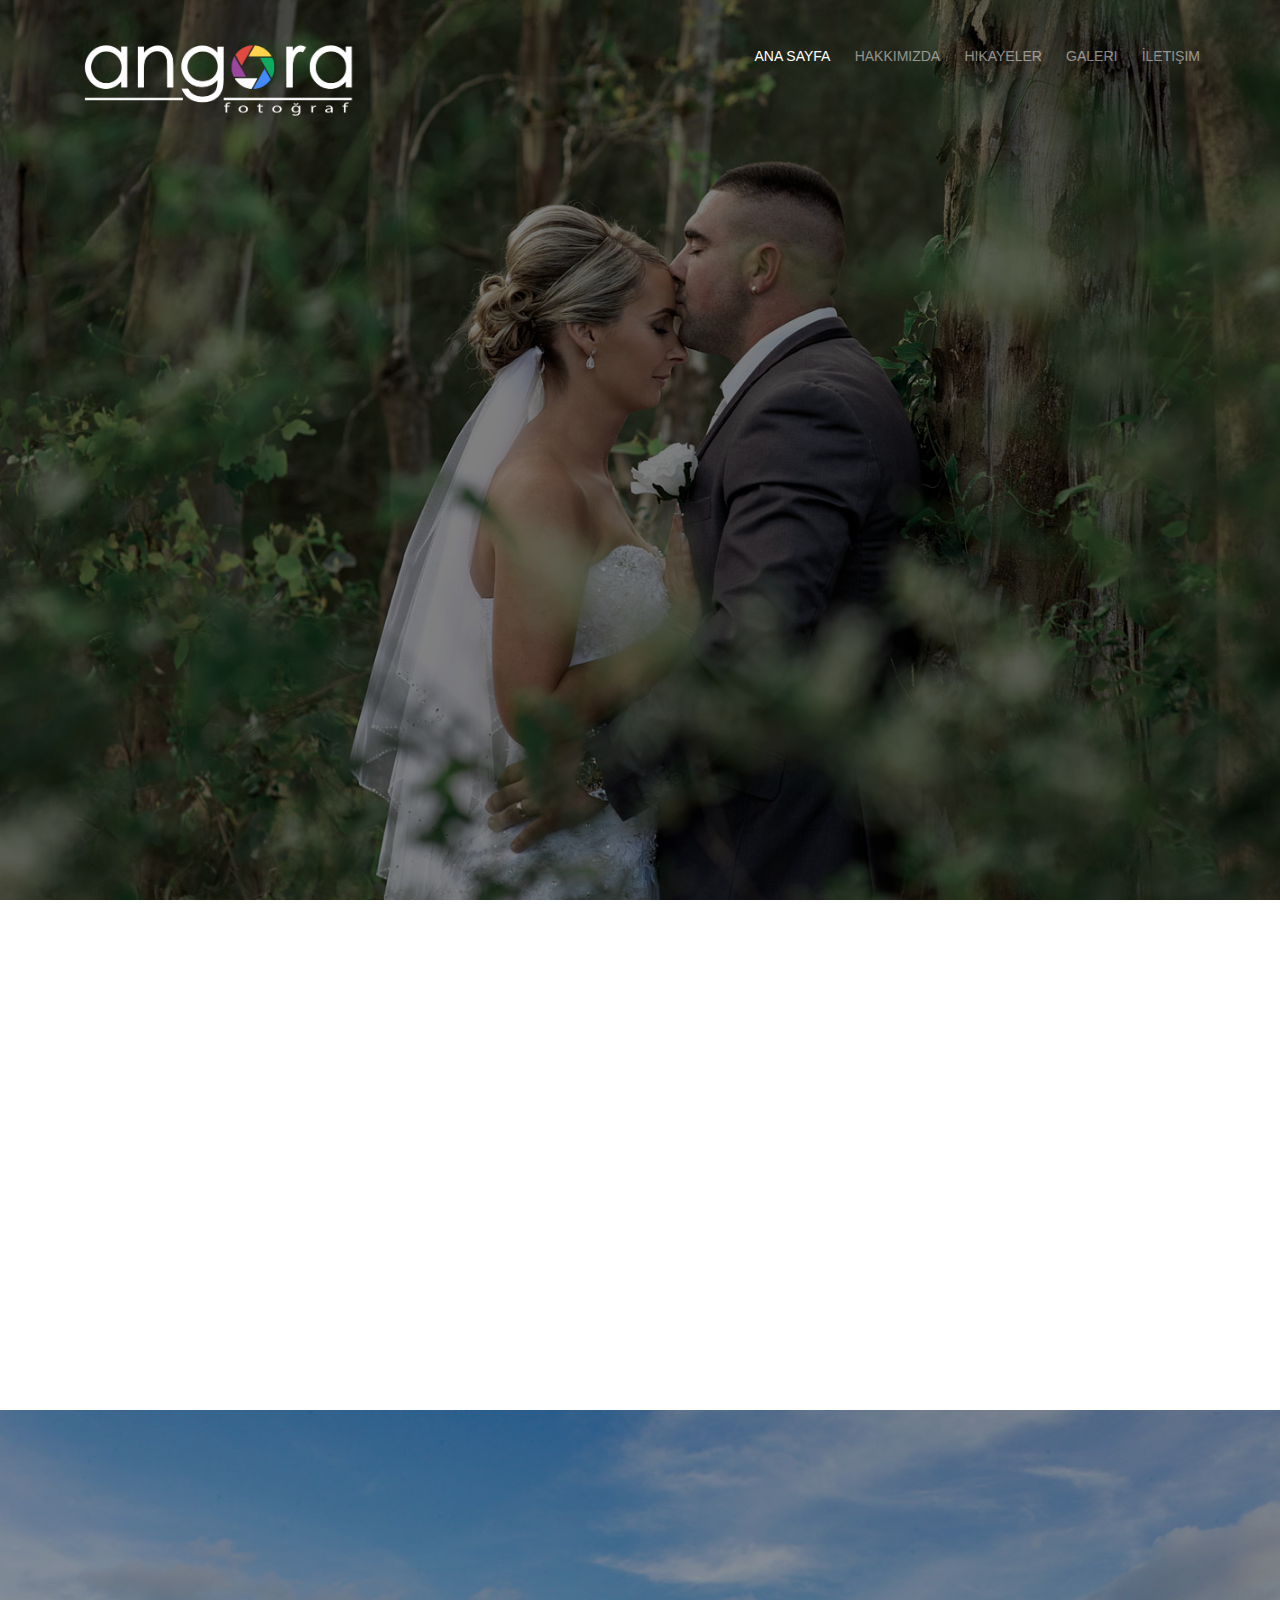
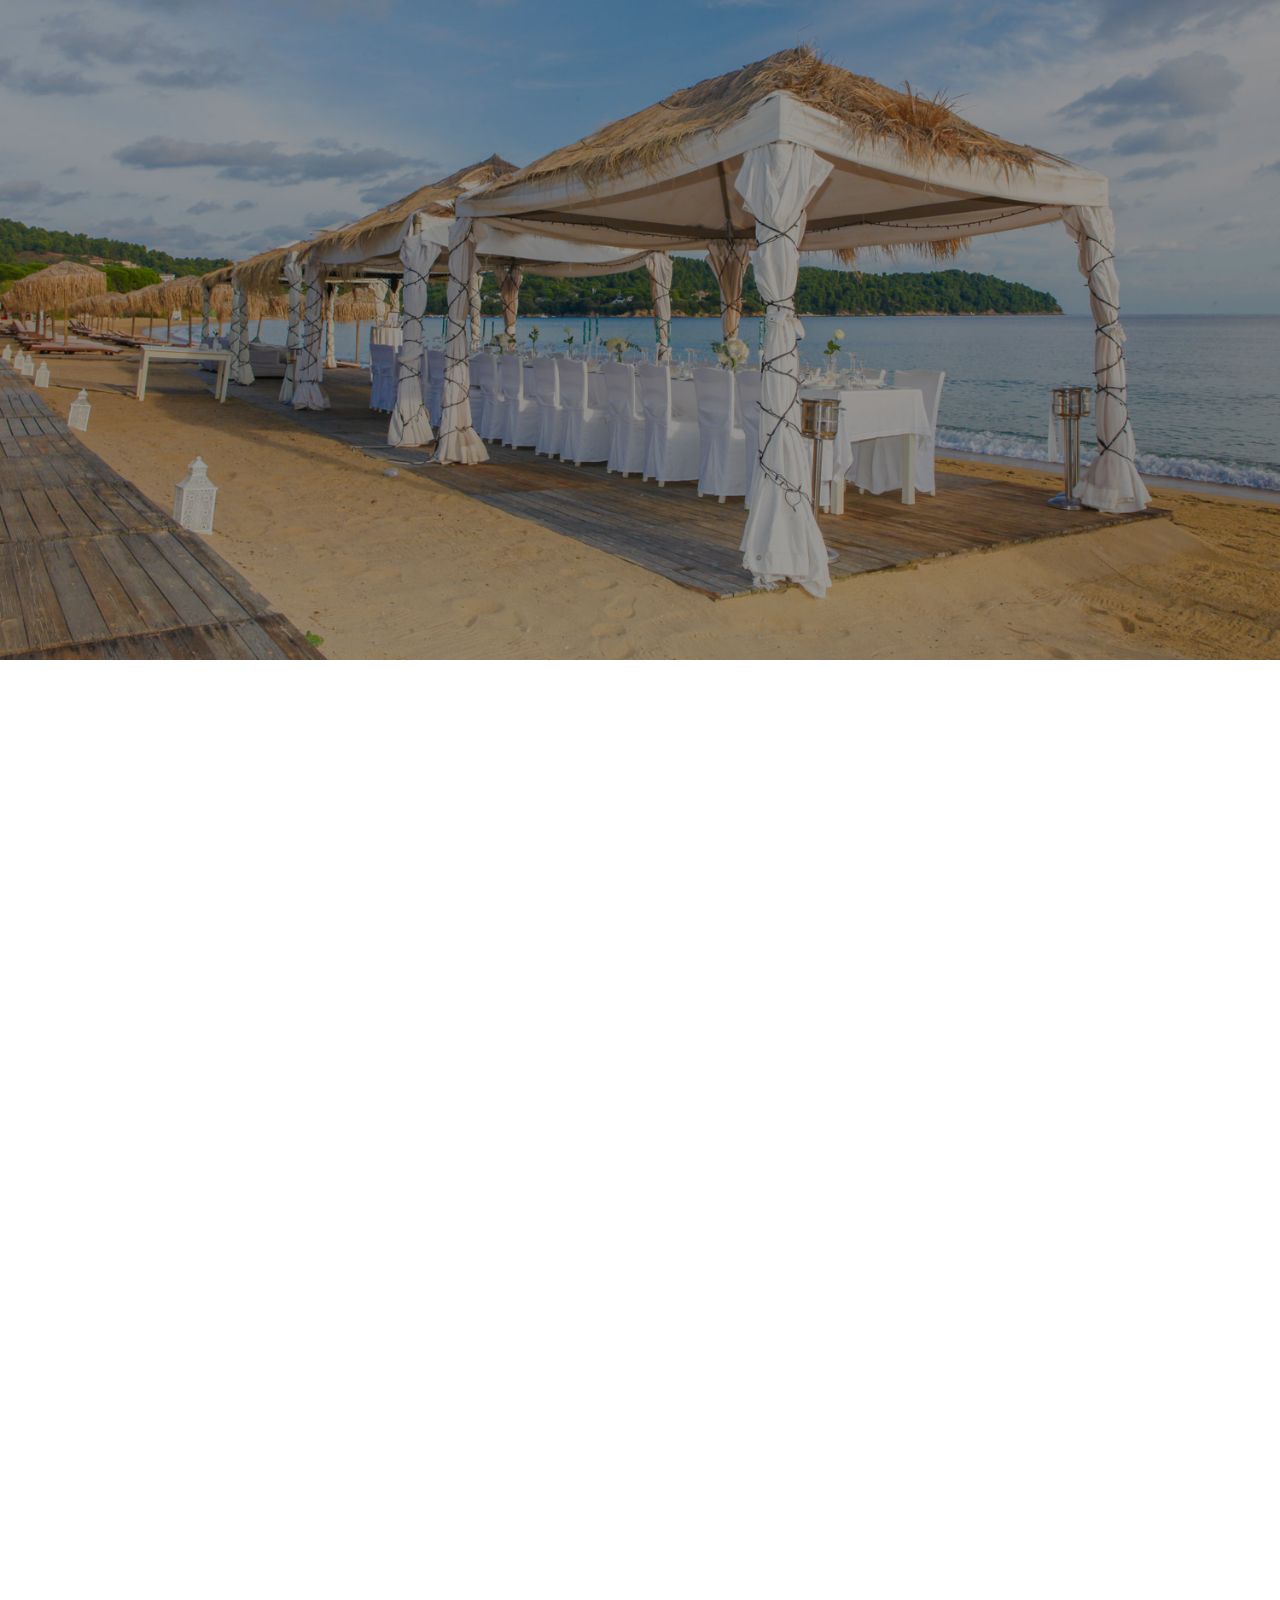
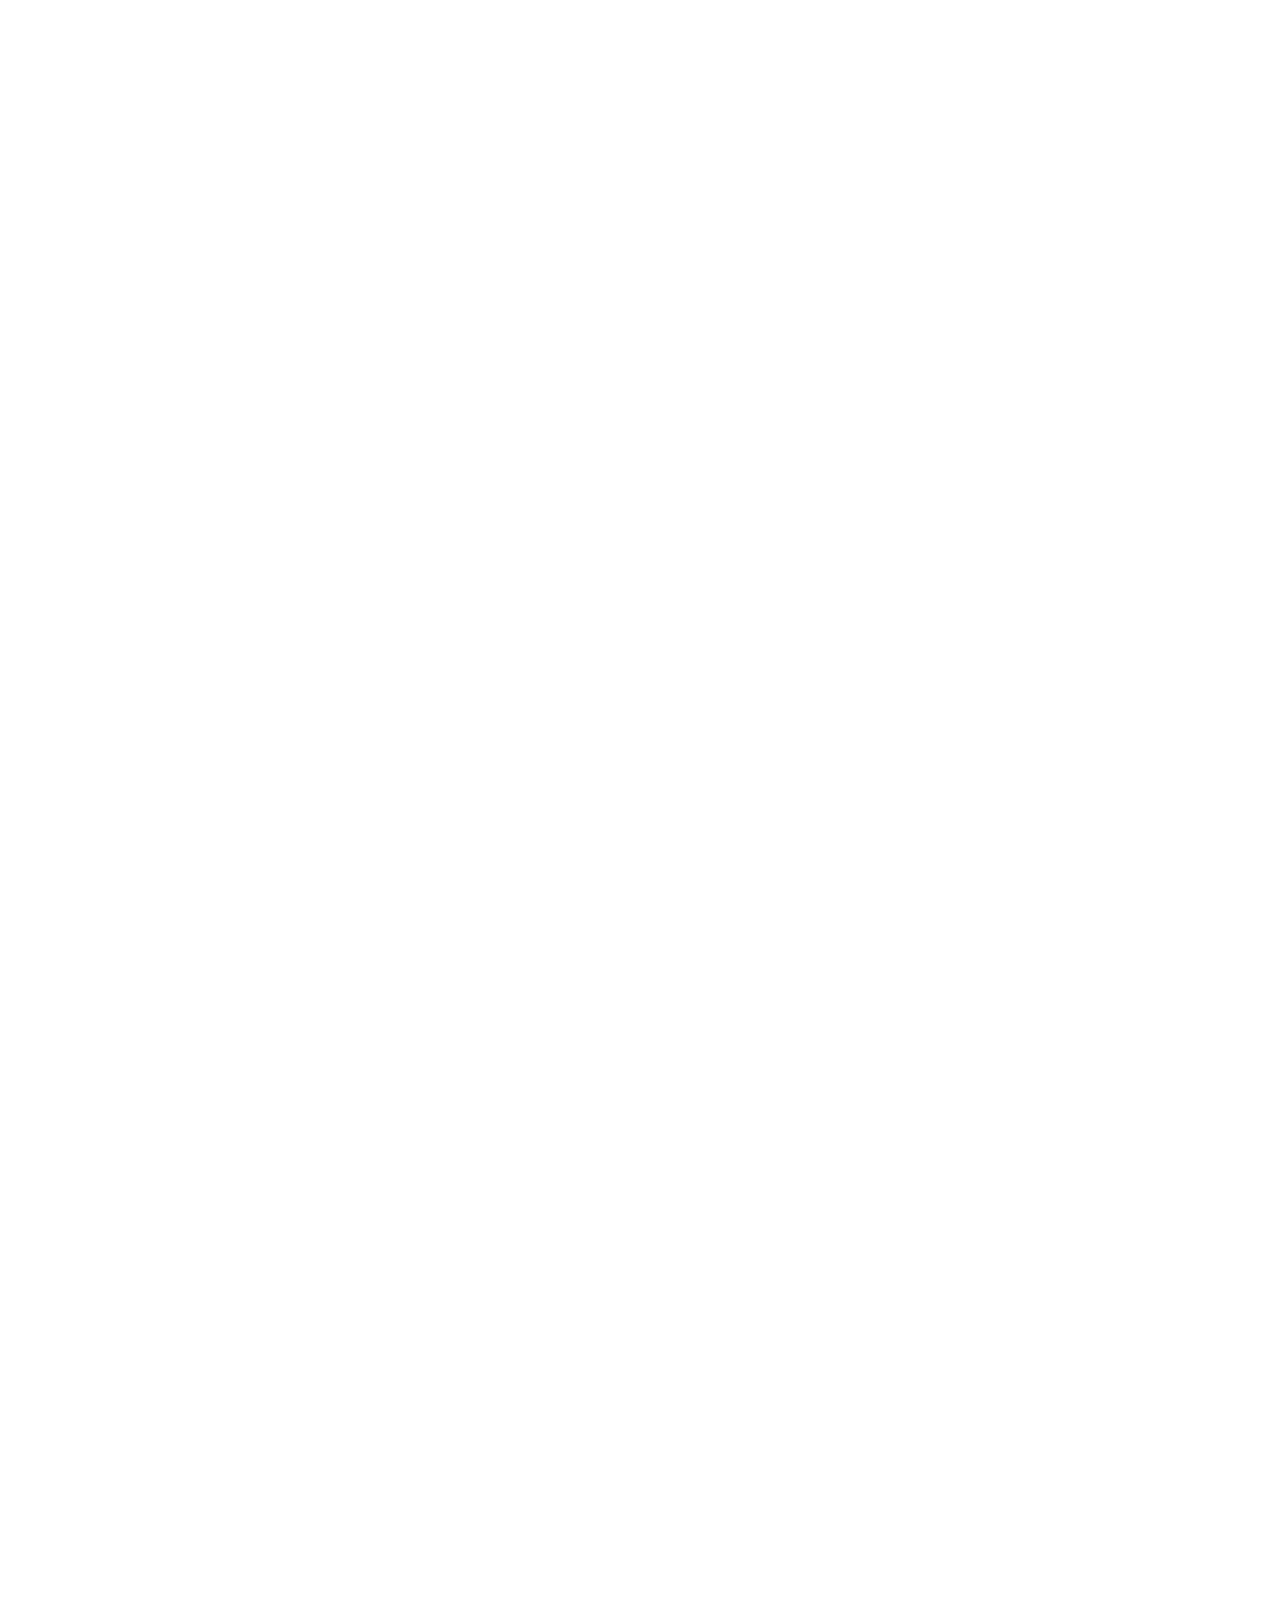
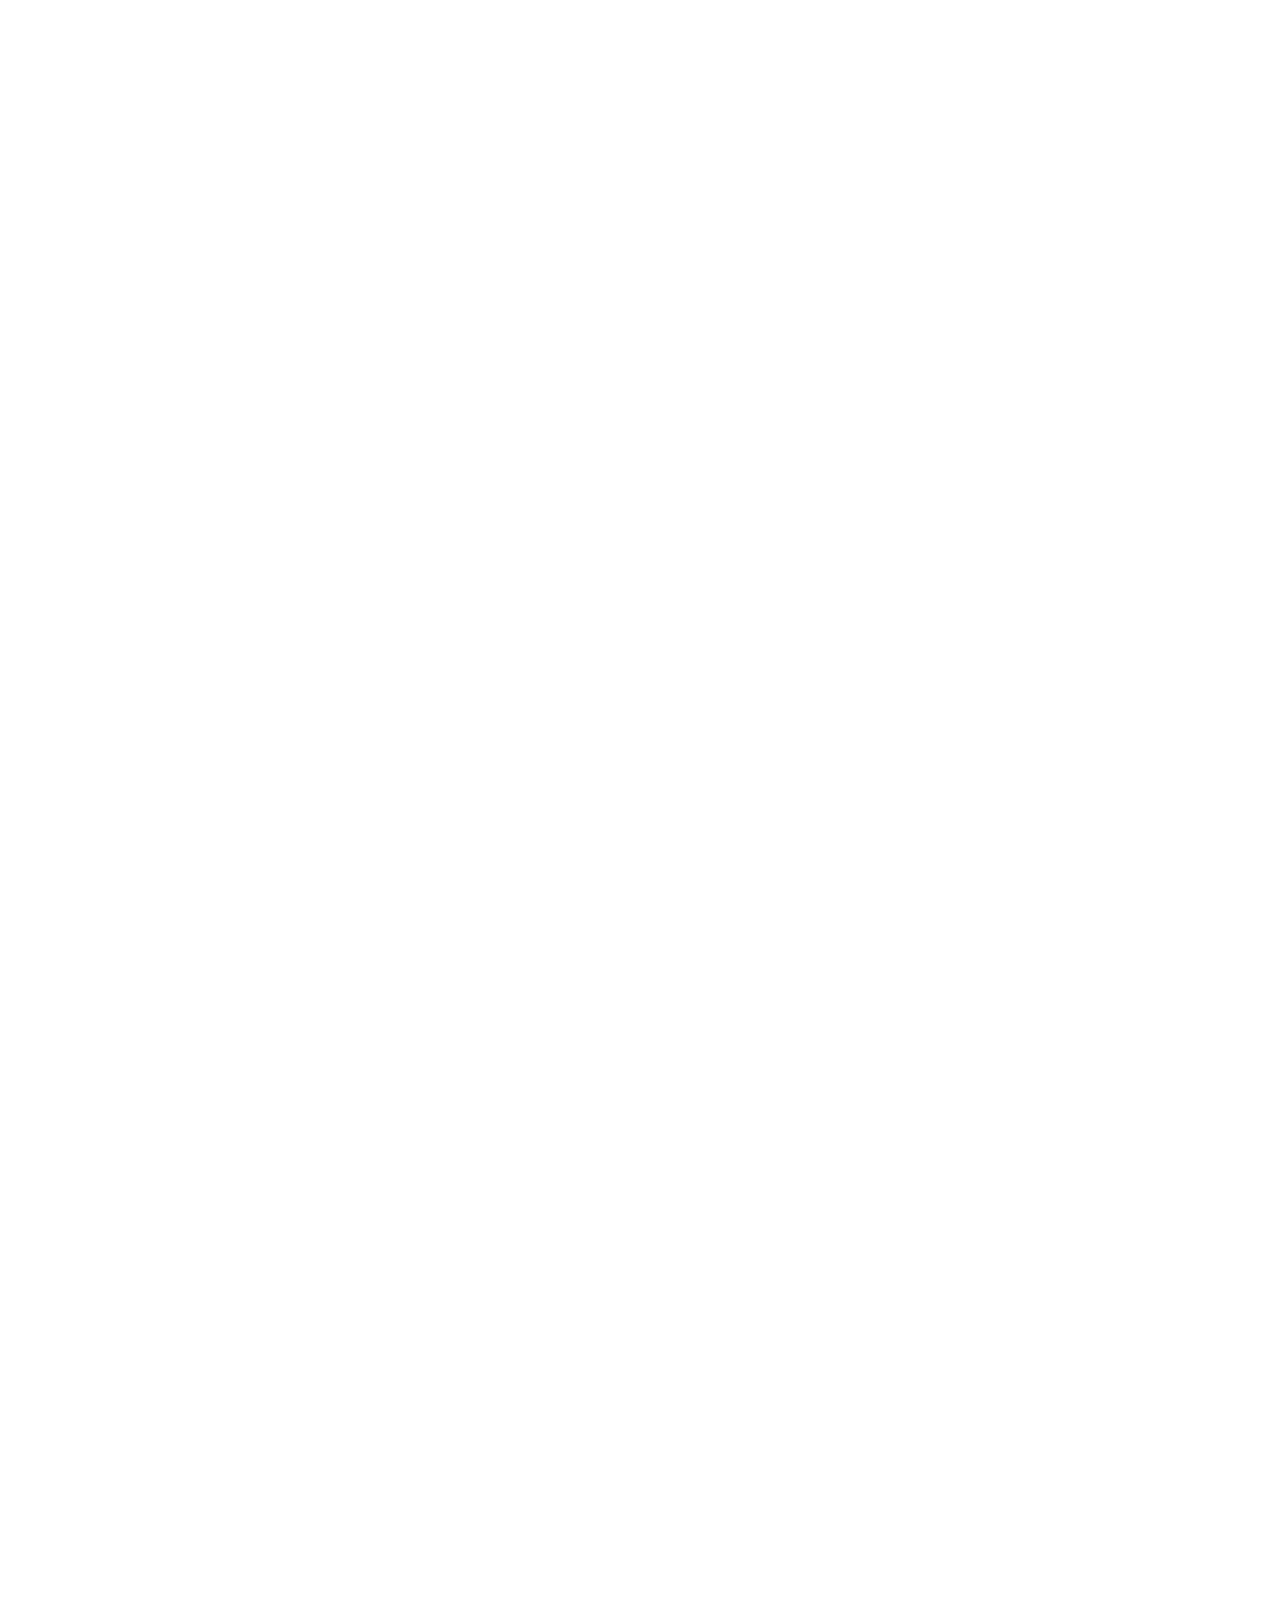
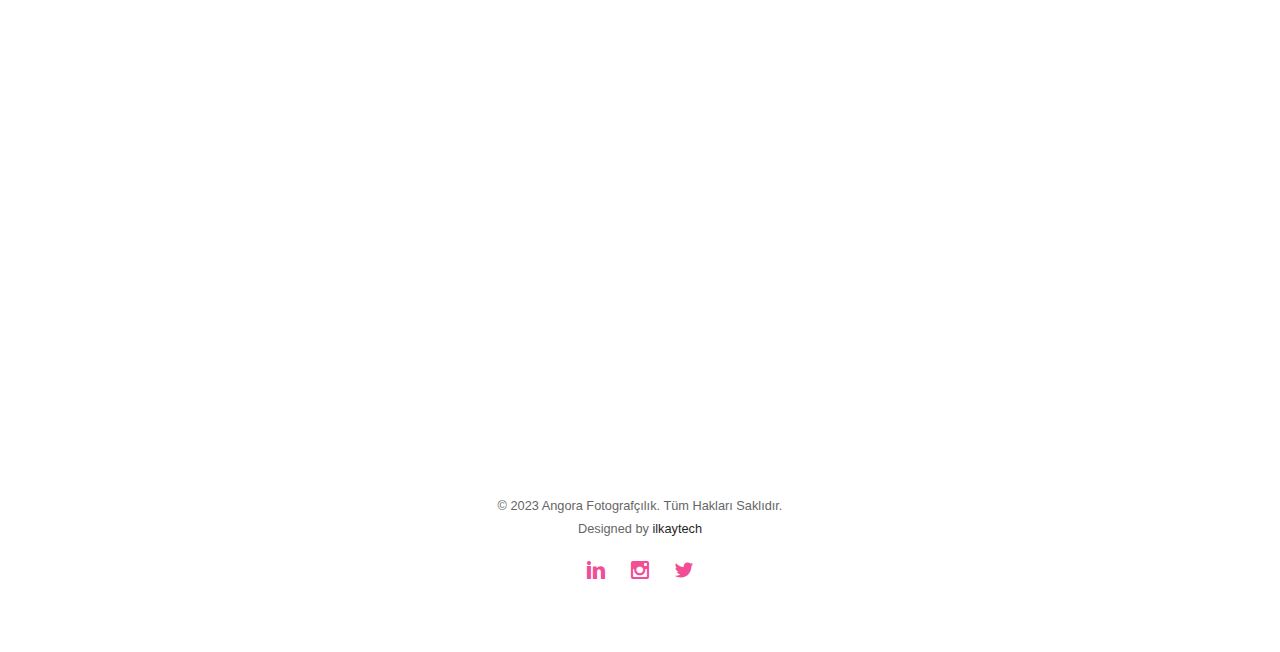
<file: index.html>
<!DOCTYPE html>
<!--[if lt IE 7]>      <html class="no-js lt-ie9 lt-ie8 lt-ie7"> <![endif]-->
<!--[if IE 7]>         <html class="no-js lt-ie9 lt-ie8"> <![endif]-->
<!--[if IE 8]>         <html class="no-js lt-ie9"> <![endif]-->
<!--[if gt IE 8]><!--> <html class="no-js" > <!--<![endif]-->
	<head>
	<meta charset="utf-8">
	<meta http-equiv="X-UA-Compatible" content="IE=edge">
	<title>Angora Fotoğraf</title>
	<meta name="viewport" content="width=device-width, initial-scale=1">
	<meta name="description" content="Free HTML5 Template by FREEHTML5.CO" />
	<meta name="keywords" content="free html5, free template, free bootstrap, html5, css3, mobile first, responsive" />
	<meta name="author" content="FREEHTML5.CO" />

  	<!-- Facebook and Twitter integration -->
	<meta property="og:title" content=""/>
	<meta property="og:image" content=""/>
	<meta property="og:url" content=""/>
	<meta property="og:site_name" content=""/>
	<meta property="og:description" content=""/>
	<meta name="twitter:title" content="" />
	<meta name="twitter:image" content="" />
	<meta name="twitter:url" content="" />
	<meta name="twitter:card" content="" />

	<link href='https://fonts.googleapis.com/css?family=Work+Sans:400,300,600,400italic,700' rel='stylesheet' type='text/css'>
	<link href="https://fonts.googleapis.com/css?family=Sacramento" rel="stylesheet">
	
	<!-- Animate.css -->
	<link rel="stylesheet" href="css/animate.css">
	<!-- Icomoon Icon Fonts-->
	<link rel="stylesheet" href="css/icomoon.css">
	<!-- Bootstrap  -->
	<link rel="stylesheet" href="css/bootstrap.css">

	<!-- Magnific Popup -->
	<link rel="stylesheet" href="css/magnific-popup.css">

	<!-- Owl Carousel  -->
	<link rel="stylesheet" href="css/owl.carousel.min.css">
	<link rel="stylesheet" href="css/owl.theme.default.min.css">

	<!-- Theme style  -->
	<link rel="stylesheet" href="css/style.css">

	<!-- Modernizr JS -->
	<script src="js/modernizr-2.6.2.min.js"></script>
	<!-- FOR IE9 below -->
	<!--[if lt IE 9]>
	<script src="js/respond.min.js"></script>
	<![endif]-->

	</head>
	<body>
		
	<div class="fh5co-loader"></div>
	
	<div id="page">
	<nav class="fh5co-nav" role="navigation">
		<div class="container">
			<div class="row">
				<div class="col-xs-2">
					<div id="fh5co-logo"><a href="index.html">
						<img src="./images/logo2.png" alt=""></a></div>
				</div>
				<div class="col-xs-10 text-right menu-1">
					<ul>
						<li class="active"><a href="index.html">Ana Sayfa</a></li>
						<li class="has-dropdown">
							<a href="services.html">Hakkımızda</a>
							<!-- <ul class="dropdown">
								<li><a href="#">Web Design</a></li>
								<li><a href="#">eCommerce</a></li>
								<li><a href="#">Branding</a></li>
								<li><a href="#">API</a></li>
							</ul> -->
						</li>
						<li><a href="about.html">Hikayeler</a></li>
						
						<li class="has-dropdown">
							<a href="gallery.html">Galeri</a>
							
						</li>
						<li><a href="contact.html">İletişim</a></li>
					</ul>
				</div>
			</div>
			
		</div>
	</nav>

	<header id="fh5co-header" class="fh5co-cover" role="banner" style="background-image:url(images/img_bg_2.jpg);" data-stellar-background-ratio="0.5">
		<div class="overlay"></div>
		<div class="container">
			<div class="row">
				<div class="col-md-8 col-md-offset-2 text-center">
					<div class="display-t">
						<div class="display-tc animate-box" data-animate-effect="fadeIn">
							<h1>Bir Aşk Hikayesi</h1>
							<!-- <h2>We Are Getting Married</h2> -->
							<!-- <div class="simply-countdown simply-countdown-one"></div> -->
							<!-- <p><a href="#" class="btn btn-default btn-sm">Save the date</a></p> -->
						</div>
					</div>
				</div>
			</div>
		</div>
	</header>

	<div id="fh5co-couple">
		<div class="container">
			<div class="row">
				<div class="col-md-8 col-md-offset-2 text-center fh5co-heading animate-box">
					<h2>Helldo!</h2>
					<h3>November 28th, 2016 New York, USA</h3>
					<p>We invited you to celebrate our wedding</p>
				</div>
			</div>
			<div class="couple-wrap animate-box">
				<div class="couple-half">
					<div class="groom">
						<img src="images/groom.jpg" alt="groom" class="img-responsive">
					</div>
					<div class="desc-groom">
						<h3>Joefrey Mahusay</h3>
						<p>Far far away, behind the word mountains, far from the countries Vokalia and Consonantia, there live the blind texts. Separated they live in Bookmarksgrove</p>
					</div>
				</div>
				<p class="heart text-center"><i class="icon-heart2"></i></p>
				<div class="couple-half">
					<div class="bride">
						<img src="images/bride.jpg" alt="groom" class="img-responsive">
					</div>
					<div class="desc-bride">
						<h3>Sheila Mahusay</h3>
						<p>Far far away, behind the word mountains, far from the countries Vokalia and Consonantia, there live the blind texts. Separated they live in Bookmarksgrove</p>
					</div>
				</div>
			</div>
		</div>
	</div>

	<div id="fh5co-event" class="fh5co-bg" style="background-image:url(images/img_bg_3.jpg);">
		<div class="overlay"></div>
		<div class="container">
			<div class="row">
				<div class="col-md-8 col-md-offset-2 text-center fh5co-heading animate-box">
					<span>Video Anılarımız</span>
					<h2>Düğün Hikayesi</h2>
					
				</div>
			</div>
			<div class="row">
				<div class="display-t">
					<div class="display-tc">
						<div class="col-md-10 col-md-offset-1">
							<div class="col-md-6 col-sm-6 text-center">
								<div class="event-wrap animate-box">
									<h3>Ömer & Rabia</h3>
									<div class="event-col">
										<iframe width="375" height="315" src="https://www.youtube.com/embed/vzB8cNnrGwA?si=pts4O8S50wRz8mYG&amp;controls=0&amp;start=6" title="YouTube video player" frameborder="0" allow="accelerometer; autoplay; clipboard-write; encrypted-media; gyroscope; picture-in-picture; web-share" allowfullscreen></iframe>
									</div>
								</div>
							</div>
							<div class="col-md-6 col-sm-6 text-center">
								<div class="event-wrap animate-box">
									<h3>Alper & Sıla</h3>
									<div class="event-col">
										<iframe width="375" height="315" src="https://www.youtube.com/embed/lBbR4xIRjro?si=eyq11eKyTVXj6_cZ&amp;controls=0&amp;start=6" title="YouTube video player" frameborder="0" allow="accelerometer; autoplay; clipboard-write; encrypted-media; gyroscope; picture-in-picture; web-share" allowfullscreen></iframe>
									</div>
									
								</div>
							</div>
						</div>
					</div>
				</div>
			</div>
		</div>
	</div>

	<div id="fh5co-couple-story">
		<div class="container">
			<div class="row">
				<div class="col-md-8 col-md-offset-2 text-center fh5co-heading animate-box">
					
					<h2>Profesyonel Düğün Fotoğrafcısı</h2>
					<p>Özel anlarınızı ölümsüzleştirmek için buradayız. Düğünlerin romantizmi, duyguların anıları ve aşkın karelerini yakalamak bizim işimiz. Sizlerin mutluluğunu fotoğraflarla ölümsüzleştirmek için buradayız. En özel gününüzü paylaşmak ve unutulmaz anılarınıza eşlik etmek için bize katılın. Profesyonel düğün fotoğrafçılığında uzmanız ve sizinle çalışmayı dört gözle bekliyoruz.</p>
					<span>Nasıl Çalışıyoruz !</span>
				</div>
			</div>
			<div class="row">
				<div class="col-md-12 col-md-offset-0">
					<ul class="timeline animate-box">
						<li class="animate-box">
							<div class="timeline-badge" style="background-image:url(images/02.jpg);"></div>
							<div class="timeline-panel">
								<div class="timeline-heading">
									<h3 class="timeline-title">İlk Görüşme ve İletişim:</h3>
									<span class="date">Planlama ve Hazırlık</span>
								</div>
								<div class="timeline-body">
									<p>Düğün öncesi dönemde, düğün hikayesi çekimi için plan yapılır. Çiftin düğün gününe ve mekanına dair tüm ayrıntılar göz önünde bulundurulur. Ekipmanların hazırlanması ve lojistik düzenlemeler yapılır.</p>
								</div>
							</div>
						</li>
						<li class="timeline-inverted animate-box">
							<div class="timeline-badge" style="background-image:url(images/03.jpg);"></div>
							<div class="timeline-panel">
								<div class="timeline-heading">
									<h3 class="timeline-title">Düğün Günü Çekimi:</h3>
									<span class="date">Düzenleme ve Post-Prodüksiyon:</span>
								</div>
								<div class="timeline-body">
									<p>Düğün hikayesi çekimi, düğün gününde gerçekleşir. Bu aşamada, düğünün tüm önemli anları 
										ve detayları yakalanır. Çiftin hazırlıkları, nikah töreni, resepsiyon ve diğer anlar 
										dikkatle kaydedilir. Çekimlerin ardından, videoların ve fotoğrafların düzenlenmesi 
										aşamasına geçilir. Bu, en iyi karelerin seçilmesi, renk düzenlemeleri, müzik eklenmesi 
										ve hikaye oluşturulması anlamına gelir.</p>
								</div>
							</div>
						</li>
						<li class="animate-box">
							<div class="timeline-badge" style="background-image:url(images/04.jpg);"></div>
							<div class="timeline-panel">
								<div class="timeline-heading">
									<h3 class="timeline-title">Sunum ve Onay:</h3>
									<span class="date">Teslim ve Paylaşım</span>
								</div>
								<div class="timeline-body">
									<p>Oluşturulan düğün hikayesi, çifte sunulur. Onay alındığında veya gerekli düzeltmeler yapıldığında, son sürümü hazırlanır. Sonunda, düğün hikayesi çiftlere teslim edilir. </p>
								</div>
							</div>
						</li>
			    	</ul>
				</div>
			</div>
		</div>
	</div>

	<div id="fh5co-gallery" class="fh5co-section-gray">
		<div class="container">
			<div class="row">
				<div class="col-md-8 col-md-offset-2 text-center fh5co-heading animate-box">
					
					<h2>Düğün Fotoğrafları</h2>
					<p>
						Her fotoğraf çekiminde, amacımız özel anlarınızı ölümsüzleştirerek sizlere uzun yıllar sürecek bir hatıra sunmaktır.</p>
						<span>Anılarımız</span>
				</div>
			</div>
			<div class="row row-bottom-padded-md">
				<div class="col-md-12">
					<ul id="fh5co-gallery-list">
						
						<li class="one-third animate-box" data-animate-effect="fadeIn" style="background-image: url(images/gallery-1.jpg); "> 
						<a href="images/gallery-1.jpg">
							<div class="case-studies-summary">
								<span>14 Photos</span>
								<h2>Two Glas of Juice</h2>
							</div>
						</a>
					</li>
					<li class="one-third animate-box" data-animate-effect="fadeIn" style="background-image: url(images/gallery-2.jpg); ">
						<a href="#" class="color-2">
							<div class="case-studies-summary">
								<span>30 Photos</span>
								<h2>Timer starts now!</h2>
							</div>
						</a>
					</li>


					<li class="one-third animate-box" data-animate-effect="fadeIn" style="background-image: url(images/gallery-3.jpg); ">
						<a href="#" class="color-3">
							<div class="case-studies-summary">
								<span>90 Photos</span>
								<h2>Beautiful sunset</h2>
							</div>
						</a>
					</li>
					<li class="one-third animate-box" data-animate-effect="fadeIn" style="background-image: url(images/gallery-4.jpg); ">
						<a href="#" class="color-4">
							<div class="case-studies-summary">
								<span>12 Photos</span>
								<h2>Company's Conference Room</h2>
							</div>
						</a>
					</li>

						<li class="one-third animate-box" data-animate-effect="fadeIn" style="background-image: url(images/gallery-5.jpg); ">
							<a href="#" class="color-3">
								<div class="case-studies-summary">
									<span>50 Photos</span>
									<h2>Useful baskets</h2>
								</div>
							</a>
						</li>
						<li class="one-third animate-box" data-animate-effect="fadeIn" style="background-image: url(images/gallery-6.jpg); ">
							<a href="#" class="color-4">
								<div class="case-studies-summary">
									<span>45 Photos</span>
									<h2>Skater man in the road</h2>
								</div>
							</a>
						</li>

						<li class="one-third animate-box" data-animate-effect="fadeIn" style="background-image: url(images/gallery-7.jpg); ">
							<a href="#" class="color-4">
								<div class="case-studies-summary">
									<span>35 Photos</span>
									<h2>Two Glas of Juice</h2>
								</div>
							</a>
						</li>

						<li class="one-third animate-box" data-animate-effect="fadeIn" style="background-image: url(images/gallery-8.jpg); "> 
							<a href="#" class="color-5">
								<div class="case-studies-summary">
									<span>90 Photos</span>
									<h2>Timer starts now!</h2>
								</div>
							</a>
						</li>
						<li class="one-third animate-box" data-animate-effect="fadeIn" style="background-image: url(images/gallery-9.jpg); ">
							<a href="#" class="color-6">
								<div class="case-studies-summary">
									<span>56 Photos</span>
									<h2>Beautiful sunset</h2>
								</div>
							</a>
						</li>
					</ul>		
				</div>
			</div>
		</div>
	</div>

	

	<div id="fh5co-testimonial">
		<div class="container">
			<div class="row">
				<div class="row animate-box">
					<div class="col-md-8 col-md-offset-2 text-center fh5co-heading">
						<span>En İçten Dilekler...</span>
						<h2>Sizden Gelenler</h2>
					</div>
				</div>
				<div class="row">
					<div class="col-md-12 animate-box">
						<div class="wrap-testimony">
							<div class="owl-carousel-fullwidth">
								<div class="item">
									<div class="testimony-slide active text-center">
										<figure>
											<img src="images/omer.jpg" alt="user">
										</figure>
										<span>Ömer & Rabia <a href="#" class="instagram">İnstagram</a></span>
										<blockquote>
											<p>"Angora Fotografçılık ile çalıştığım için çok mutluyum! Özel günümüzün en güzel anlarını mükemmel bir şekilde yakaladılar. Fotoğraflar ve videolar harika oldu. Ayrıca, ekip çok profesyonel ve dostça bir hizmet sunuyor. Kesinlikle herkese tavsiye ederim!"</p>
										</blockquote>
									</div>
								</div>
								<div class="item">
									<div class="testimony-slide active text-center">
										<figure>
											<img src="images/berk.jpg" alt="user">
										</figure>
										<span>Bilal & Aslı <a href="#" class="instagram">İnstagram</a></span>
										<blockquote>
											<p> "Angora Fotografçılık ile işbirliği yapmak gerçekten büyüleyici bir deneyimdi. Sonuçlar ise sadece inanılmaz değil, aynı zamanda bizim kimliğimizi mükemmel bir şekilde yansıtıyor. Ekip ile çalışmak ise tam bir keyifti. Bu unutulmaz günü ölümsüzleştirmek için doğru tercih yapmışız"</p>
										</blockquote>
									</div>
								</div>
								<div class="item">
									<div class="testimony-slide active text-center">
										<figure>
											<img src="images/couple-1.jpg" alt="user">
										</figure>
										<span>Berk & Ece <a href="./contact.html" class="instagram">İnstagram</a></span>
										<blockquote>
											<p>"Çok harika bir gündü.  Bize sadece en iyi hizmeti sunmakla kalmadılar, aynı zamanda rahat ve keyifli bir deneyim yaşattılar. Fotoğraflar ve videolar inanılmazdı çok kaliteli. İyi ki sizinle çalıştık."</p>
										</blockquote>
									</div>
								</div>
							</div>
						</div>
					</div>
				</div>
			</div>
		</div>
	</div>

	<div id="fh5co-services" class="fh5co-section-gray">
		<div class="container">
			
			<div class="row animate-box">
				<div class="col-md-8 col-md-offset-2 text-center fh5co-heading">
					<h2>Hizmetlerimiz</h2>
					<p>Angora Fotografçılık, özel günlerinizi unutulmaz kılmak için geniş bir hizmet yelpazesi sunuyor.</p>
				</div>
			</div>

			<div class="row">
				<div class="col-md-6">
					<div class="feature-left animate-box" data-animate-effect="fadeInLeft">
						<span class="icon">
							<i class="icon-calendar"></i>
						</span>
						<div class="feature-copy">
							<h3>Organizasyon</h3>
							<p>Mükemmel bir düğün hikayesi oluşturmak için detaylar önemlidir. Organizasyon ve koordinasyon, her anın sorunsuz bir şekilde yakalanmasını sağlar. Angora Fotoğrafçılık olarak, her düğünün başarılı bir şekilde planlanmasını ve yönetilmesini garanti ediyoruz.Siz düğününüzü yaşayın, organizasyonu biz üstlenelim.</p>
						</div>
					</div>
					<div class="feature-left animate-box" data-animate-effect="fadeInLeft">
						<span class="icon">
							<i class="icon-image"></i>
						</span>
						<div class="feature-copy">
							<h3>Düğün Fotoğraçılık</h3>
							<p>Düğün fotoğrafçılığı, en özel anlarınızı ölümsüzleştirmenin bir yoludur. Biz, bu anları yakalayarak her düğünü unutulmaz bir hikayeye dönüştürüyoruz. </p>
						</div>
					</div>
					<div class="feature-left animate-box" data-animate-effect="fadeInLeft">
						<span class="icon">
							<i class="icon-video"></i>
						</span>
						<div class="feature-copy">
							<h3>Düğün Hikayesi</h3>
							<p>Her çiftin düğün hikayesi benzersizdir. Düğününüzün romantizmi, detayları ve duygusal anları, bizim objektifimizden geçerken ölümsüzleştiriliyor. Her anı yakalayarak, düğününüzün kendine özgü bir hikayesini oluşturuyoruz. Özgün ve unutulmaz düğün hikayenizi gelin birlikte yazalım.</p>
						</div>
					</div>
				</div>
				<div id="hakkında" class="col-md-6 animate-box">
					<div class="fh5co-video fh5co-bg" style="background-image: url(images/img_bg_3.jpg); ">
						<a  href="https://vimeo.com/channels/staffpicks/93951774" class="popup-vimeo"><i class="icon-video2"></i></a>
						<div class="overlay"></div>
					</div>
				</div>
			</div>	

			
		</div>
	</div>

	<footer id="fh5co-footer" role="contentinfo">
		<div class="container">

			<div class="row copyright">
				<div class="col-md-12 text-center">
					<p>
						<small class="block">&copy; 2023 Angora Fotografçılık. Tüm Hakları Saklıdır.</small> 
						<small class="block">Designed by <a href="http://www.ilkaytech.com" target="_blank">ilkaytech</a></small>
					</p>
					<p>
						<ul class="fh5co-social-icons">
							<li><a href="https://www.linkedin.com/in/ilkaytech/"><i class="icon-linkedin"></i></a></li>
							<li><a href="https://www.instagram.com/ilkaytech/"><i class="icon-instagram"></i></a></li>
							<li><a href="https://twitter.com/ilkaytech"><i class="icon-twitter"></i></a></li>
							<!-- <li><a href="#"><i class="icon-facebook"></i></a></li> -->
							
							
						</ul>
					</p>
				</div>
			</div>

		</div>
	</footer>
	</div>

	<div class="gototop js-top">
		<a href="#" class="js-gotop"><i class="icon-arrow-up"></i></a>
	</div>
	
	<!-- jQuery -->
	<script src="js/jquery.min.js"></script>
	<!-- jQuery Easing -->
	<script src="js/jquery.easing.1.3.js"></script>
	<!-- Bootstrap -->
	<script src="js/bootstrap.min.js"></script>
	<!-- Waypoints -->
	<script src="js/jquery.waypoints.min.js"></script>
	<!-- Carousel -->
	<script src="js/owl.carousel.min.js"></script>
	<!-- countTo -->
	<script src="js/jquery.countTo.js"></script>

	<!-- Stellar -->
	<script src="js/jquery.stellar.min.js"></script>
	<!-- Magnific Popup -->
	<script src="js/jquery.magnific-popup.min.js"></script>
	<script src="js/magnific-popup-options.js"></script>

	
	<script src="js/simplyCountdown.js"></script>
	<!-- Main -->
	<script src="js/main.js"></script>

	<script>
    var d = new Date(new Date().getTime() + 200 * 120 * 120 * 2000);

    // default example
    simplyCountdown('.simply-countdown-one', {
        year: d.getFullYear(),
        month: d.getMonth() + 1,
        day: d.getDate()
    });

    //jQuery example
    $('#simply-countdown-losange').simplyCountdown({
        year: d.getFullYear(),
        month: d.getMonth() + 1,
        day: d.getDate(),
        enableUtc: false
    });
</script>

	</body>
</html>
</file>
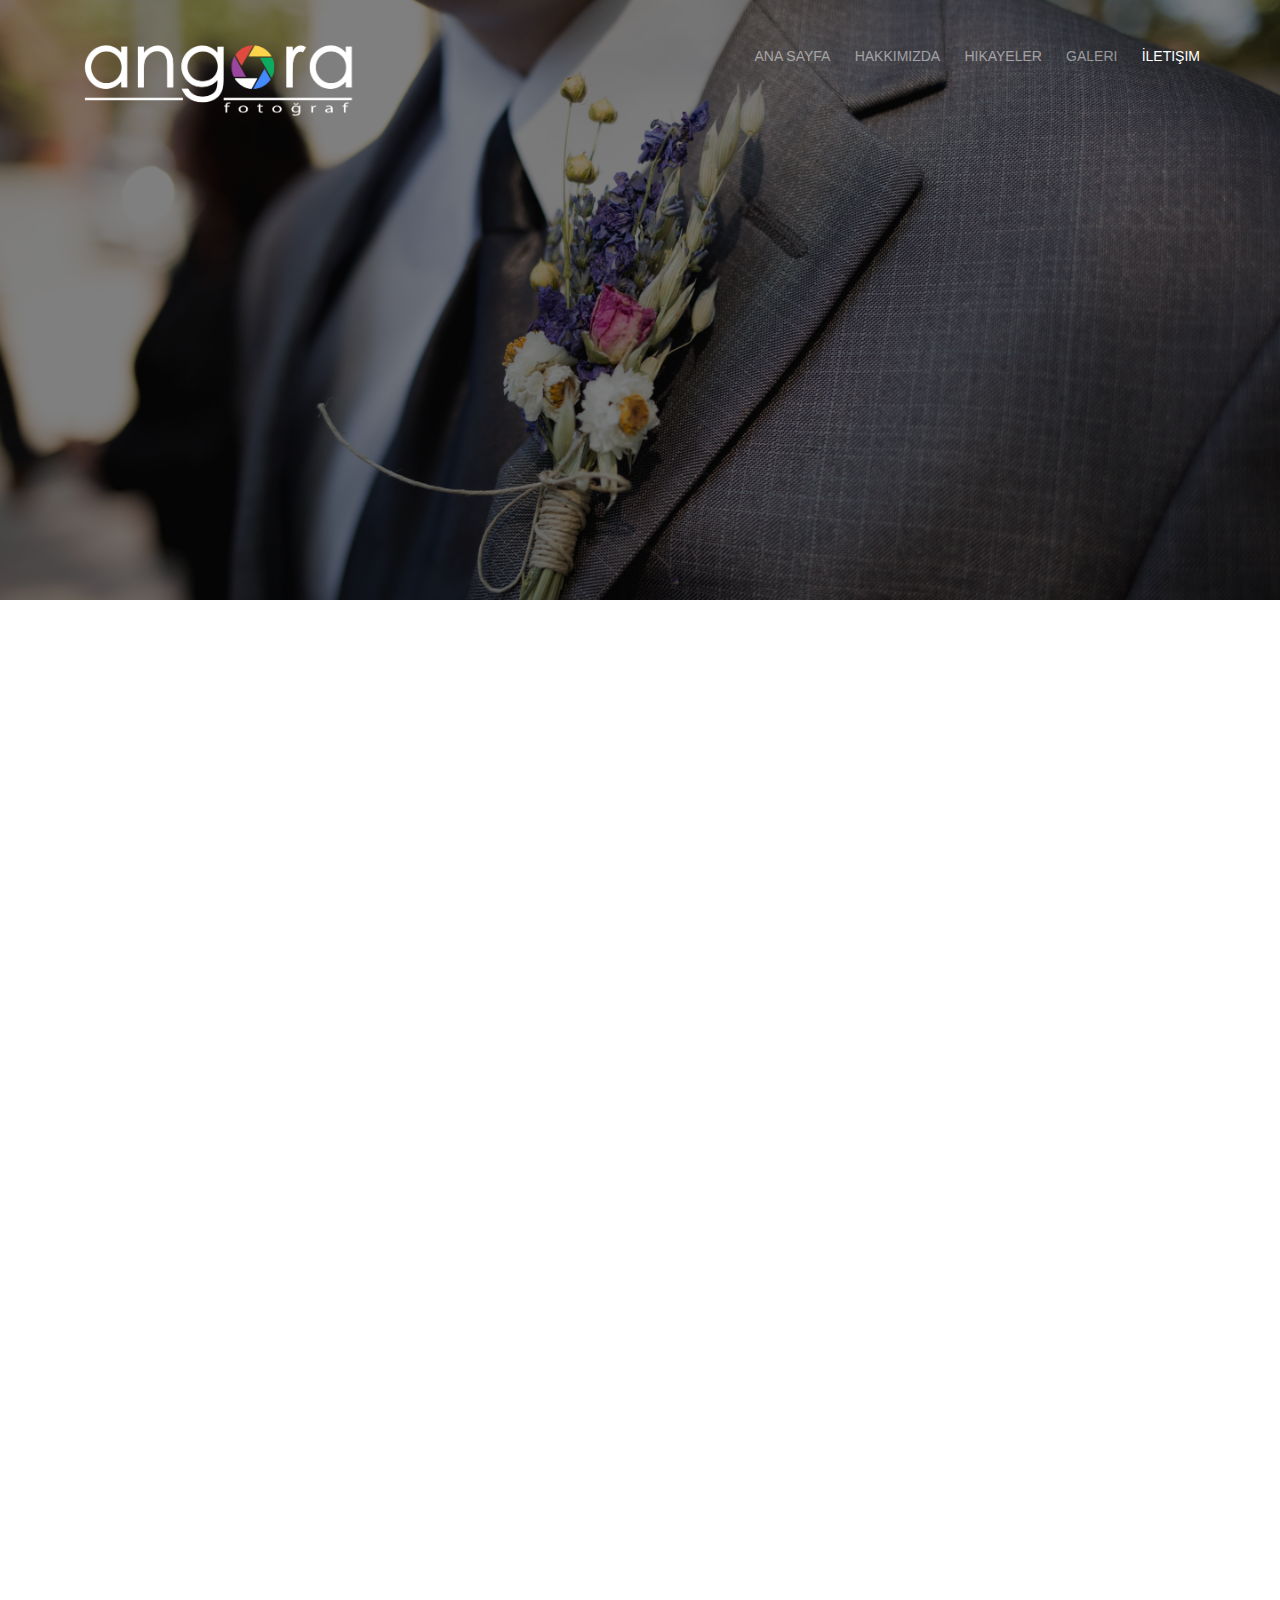
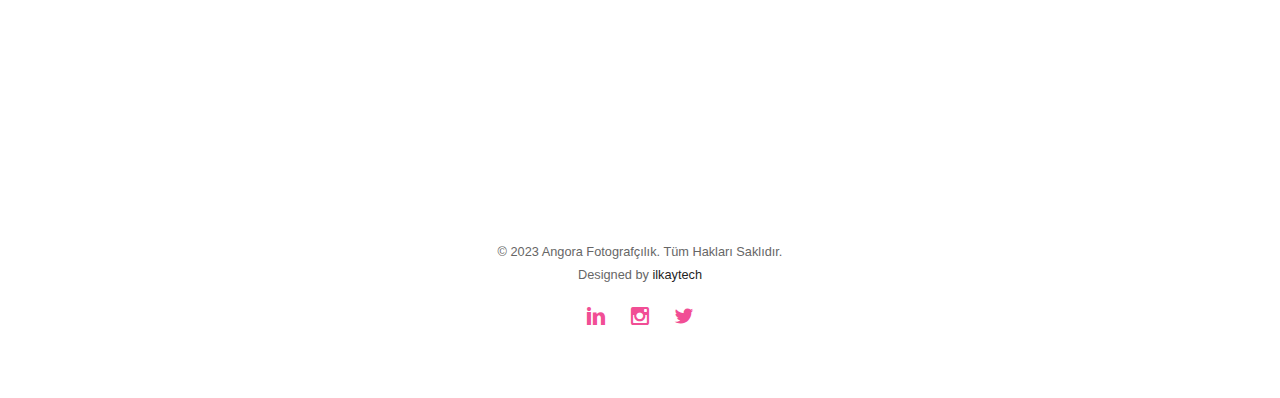
<file: contact.html>
<!DOCTYPE html>
<!--[if lt IE 7]>      <html class="no-js lt-ie9 lt-ie8 lt-ie7"> <![endif]-->
<!--[if IE 7]>         <html class="no-js lt-ie9 lt-ie8"> <![endif]-->
<!--[if IE 8]>         <html class="no-js lt-ie9"> <![endif]-->
<!--[if gt IE 8]><!--> <html class="no-js" > <!--<![endif]-->
	<head>
	<meta charset="utf-8">
	<meta http-equiv="X-UA-Compatible" content="IE=edge">
	<title>Angora Fotoğraf</title>
	<meta name="viewport" content="width=device-width, initial-scale=1">
	<meta name="description" content="Free HTML5 Template by FREEHTML5.CO" />
	<meta name="keywords" content="free html5, free template, free bootstrap, html5, css3, mobile first, responsive" />
	<meta name="author" content="FREEHTML5.CO" />

  	<!-- Facebook and Twitter integration -->
	<meta property="og:title" content=""/>
	<meta property="og:image" content=""/>
	<meta property="og:url" content=""/>
	<meta property="og:site_name" content=""/>
	<meta property="og:description" content=""/>
	<meta name="twitter:title" content="" />
	<meta name="twitter:image" content="" />
	<meta name="twitter:url" content="" />
	<meta name="twitter:card" content="" />

	<link href='https://fonts.googleapis.com/css?family=Work+Sans:400,300,600,400italic,700' rel='stylesheet' type='text/css'>
	<link href="https://fonts.googleapis.com/css?family=Sacramento" rel="stylesheet">
	
	<!-- Animate.css -->
	<link rel="stylesheet" href="css/animate.css">
	<!-- Icomoon Icon Fonts-->
	<link rel="stylesheet" href="css/icomoon.css">
	<!-- Bootstrap  -->
	<link rel="stylesheet" href="css/bootstrap.css">

	<!-- Magnific Popup -->
	<link rel="stylesheet" href="css/magnific-popup.css">

	<!-- Owl Carousel  -->
	<link rel="stylesheet" href="css/owl.carousel.min.css">
	<link rel="stylesheet" href="css/owl.theme.default.min.css">

	<!-- Theme style  -->
	<link rel="stylesheet" href="css/style.css">

	<!-- Modernizr JS -->
	<script src="js/modernizr-2.6.2.min.js"></script>
	<!-- FOR IE9 below -->
	<!--[if lt IE 9]>
	<script src="js/respond.min.js"></script>
	<![endif]-->

	</head>
	<body>
		
	<div class="fh5co-loader"></div>
	
	<div id="page">
	<nav class="fh5co-nav" role="navigation">
		<div class="container">
			<div class="row">
				<div class="col-xs-2">
					<div id="fh5co-logo"><a href="index.html"><img src="./images/logo2.png" alt=""></a>
						</div>
				</div>
				<div class="col-xs-10 text-right menu-1">
					<ul>
						<li><a href="index.html">Ana Sayfa</a></li>
						<li class="has-dropdown">
							<a href="services.html">Hakkımızda</a>
							<!-- <ul class="dropdown">
								<li><a href="#">Web Design</a></li>
								<li><a href="#">eCommerce</a></li>
								<li><a href="#">Branding</a></li>
								<li><a href="#">API</a></li>
							</ul> -->
						</li>
						<li><a href="about.html">Hikayeler</a></li>
						
						<li class="has-dropdown">
							<a href="gallery.html">Galeri</a>
							
						</li>
						<li class="active"><a href="contact.html">İletişim</a></li>
					</ul>
				</div>
			</div>
			
		</div>
	</nav>

	<header id="fh5co-header" class="fh5co-cover fh5co-cover-sm" role="banner" style="background-image:url(images/iletişim2.jpg);">
		<div class="overlay"></div>
		<div class="fh5co-container">
			<div class="row">
				<div class="col-md-8 col-md-offset-2 text-center">
					<div class="display-t">
						<div class="display-tc animate-box" data-animate-effect="fadeIn">
							<!-- <h1>İletişim</h1> -->
							
						</div>
					</div>
				</div>
			</div>
		</div>
	</header>

	<!-- <div id="fh5co-couple" class="fh5co-section-gray">
		<div class="container">
			<div class="row">
				<div class="col-md-8 col-md-offset-2 text-center fh5co-heading animate-box">
					<h2>Hello!</h2>
					<h3>November 28th, 2016 New York, USA</h3>
					<p>We invited you to celebrate our wedding</p>
				</div>
			</div>
			<div class="couple-wrap animate-box">
				<div class="couple-half">
					<div class="groom">
						<img src="images/groom.jpg" alt="groom" class="img-responsive">
					</div>
					<div class="desc-groom">
						<h3>Joefrey Mahusay</h3>
						<p>Far far away, behind the word mountains, far from the countries Vokalia and Consonantia, there live the blind texts. Separated they live in Bookmarksgrove</p>
					</div>
				</div>
				<p class="heart text-center"><i class="icon-heart2"></i></p>
				<div class="couple-half">
					<div class="bride">
						<img src="images/bride.jpg" alt="groom" class="img-responsive">
					</div>
					<div class="desc-bride">
						<h3>Sheila Mahusay</h3>
						<p>Far far away, behind the word mountains, far from the countries Vokalia and Consonantia, there live the blind texts. Separated they live in Bookmarksgrove</p>
					</div>
				</div>
			</div>
		</div>
	</div> -->

	<div class="fh5co-section">
		<div class="container">
			<div class="row">
				<div class="col-md-6 col-md-push-6 animate-box">
					<h3>Bilgi Talep Formu</h3>
					<form action="#">
						<div class="row form-group">
							<div class="col-md-6">
								<label for="fname">Ad:</label>
								<input type="text" id="fname" class="form-control" placeholder="Adınızı girin">
							</div>
							<div class="col-md-6">
								<label for="lname">Soyad:</label>
								<input type="text" id="lname" class="form-control" placeholder="Soyadınızı girin">
							</div>
						</div>

						<div class="row form-group">
							<div class="col-md-12">
								<label for="email">E-posta:</label>
								<input type="text" id="email" class="form-control" placeholder="E-posta adresinizi girin">
							</div>
						</div>

						<div class="row form-group">
							<div class="col-md-12">
								<label for="subject">Konu:</label>
								<input type="text" id="subject" class="form-control" placeholder="Konu başlığınızı girin">
							</div>
						</div>

						<div class="row form-group">
							<div class="col-md-12">
								<label for="message">Mesajınız:</label>
								<textarea name="message" id="message" cols="30" rows="5" class="form-control" placeholder="Mesajınızı yazın"></textarea>
							</div>
						</div>
						<div class="form-group">
							<input type="submit" value="Gönder" class="btn btn-primary">
						</div>

					</form>		
				</div>
				<div class="col-md-5 col-md-pull-5 animate-box">
					
					<div class="fh5co-contact-info">
						<h3>İletişim Bilgileri</h3>
						<ul>
							<li class="address">Kızılay, Gazi Mustafa Kemal Blv. <br> 36/6, 06430 Çankaya/Ankara</li>
							<li class="phone"><a href="tel://03124199980">0312 419 99 80</a></li>
							<li class="email"><a href="info@angorafotograf.com">info@angorafotograf.com</a></li>
							<li class="url"><a href="http://yuzeyajans.com">www.yuzeyajans.com</a></li>
						</ul>
					</div>

				</div>
			</div>
			
		</div>
	</div>

	<div id="map" class="fh5co-map">
		<iframe src="https://www.google.com/maps/embed?pb=!1m18!1m12!1m3!1d3059.756549216
		5827!2d32.848704999999995!3d39.924464!2m3!1f0!2f0!3f0!3m2!1i1024!2i768!4f13.1!3m
		3!1m2!1s0x14d34efe1265db8f%3A0xa061d4f6bce775f7!2sKorkutreis%2C%20Gazi%20Mustafa%2
		0Kemal%20Blv.%20No%3A36%20D%3A6%2C%2006430%20%C3%87ankaya%2FAnkara!5e0!3m2!1str!2str
		!4v1698500668633!5m2!1str!2str" width="1920" height="500" style="border:0;" 
		allowfullscreen="" loading="lazy" referrerpolicy="no-referrer-when-downgrade"></iframe>
	</div>
		<!-- END map -->

	<footer id="fh5co-footer" role="contentinfo">
		<div class="container">

			<div class="row copyright">
				<div class="col-md-12 text-center">
					<p>
						<small class="block">&copy; 2023 Angora Fotografçılık. Tüm Hakları Saklıdır.</small> 
						<small class="block">Designed by <a href="http://www.ilkaytech.com" target="_blank">ilkaytech</a></small>
					</p>
					<p>
						<ul class="fh5co-social-icons">
							<li><a href="https://www.linkedin.com/in/ilkaytech/"><i class="icon-linkedin"></i></a></li>
							<li><a href="https://www.instagram.com/ilkaytech/"><i class="icon-instagram"></i></a></li>
							<li><a href="https://twitter.com/ilkaytech"><i class="icon-twitter"></i></a></li>
							<!-- <li><a href="#"><i class="icon-facebook"></i></a></li> -->
							
							
						</ul>
					</p>
				</div>
			</div>

		</div>
	</footer>
	</div>

	<div class="gototop js-top">
		<a href="#" class="js-gotop"><i class="icon-arrow-up"></i></a>
	</div>
	
	<!-- jQuery -->
	<script src="js/jquery.min.js"></script>
	<!-- jQuery Easing -->
	<script src="js/jquery.easing.1.3.js"></script>
	<!-- Bootstrap -->
	<script src="js/bootstrap.min.js"></script>
	<!-- Waypoints -->
	<script src="js/jquery.waypoints.min.js"></script>
	<!-- Carousel -->
	<script src="js/owl.carousel.min.js"></script>
	<!-- countTo -->
	<script src="js/jquery.countTo.js"></script>

	<!-- Stellar -->
	<script src="js/jquery.stellar.min.js"></script>
	<!-- Magnific Popup -->
	<script src="js/jquery.magnific-popup.min.js"></script>
	<script src="js/magnific-popup-options.js"></script>
	<!-- Google Map -->
	<!-- <script src="https://maps.app.goo.gl/acGvktD7uZCLQ1V56"></script>
	<script src="js/google_map.js"></script> -->

	<!-- Main -->
	<script src="js/main.js"></script>

	</body>
</html>
</file>
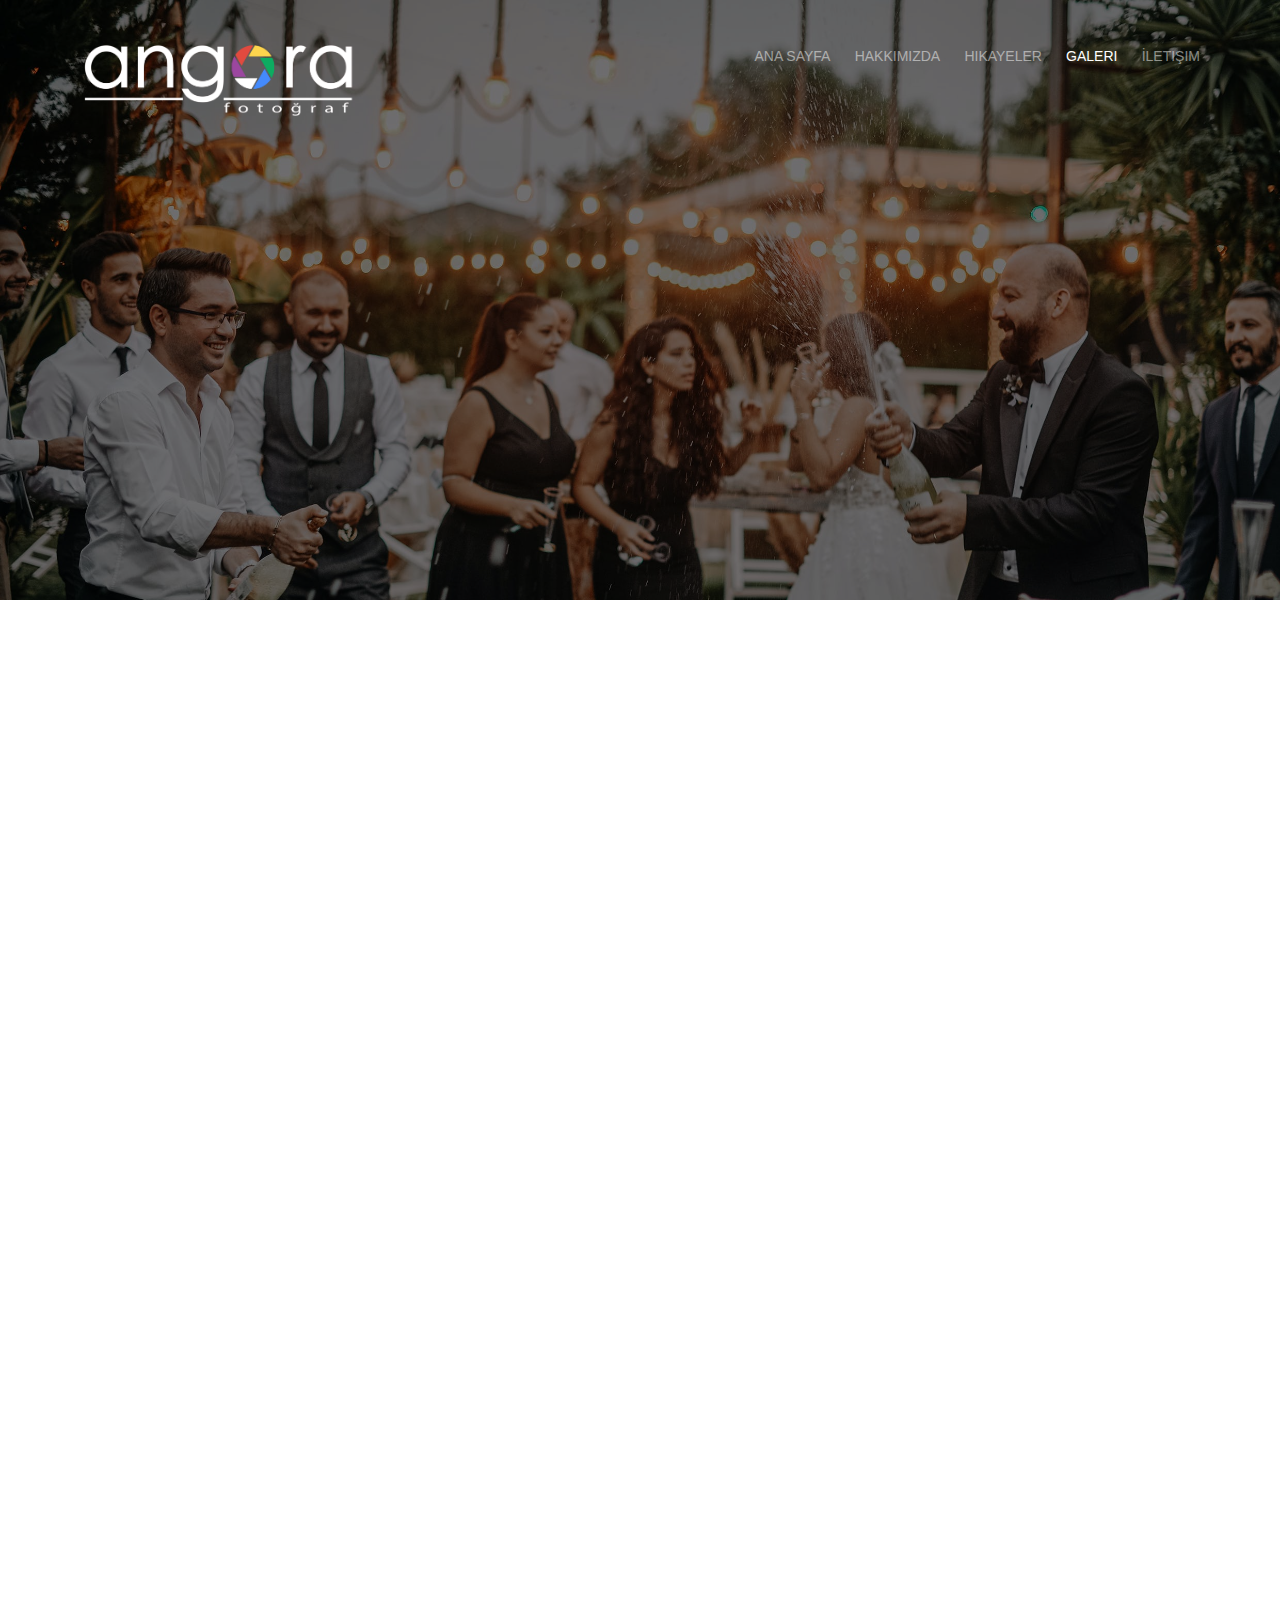
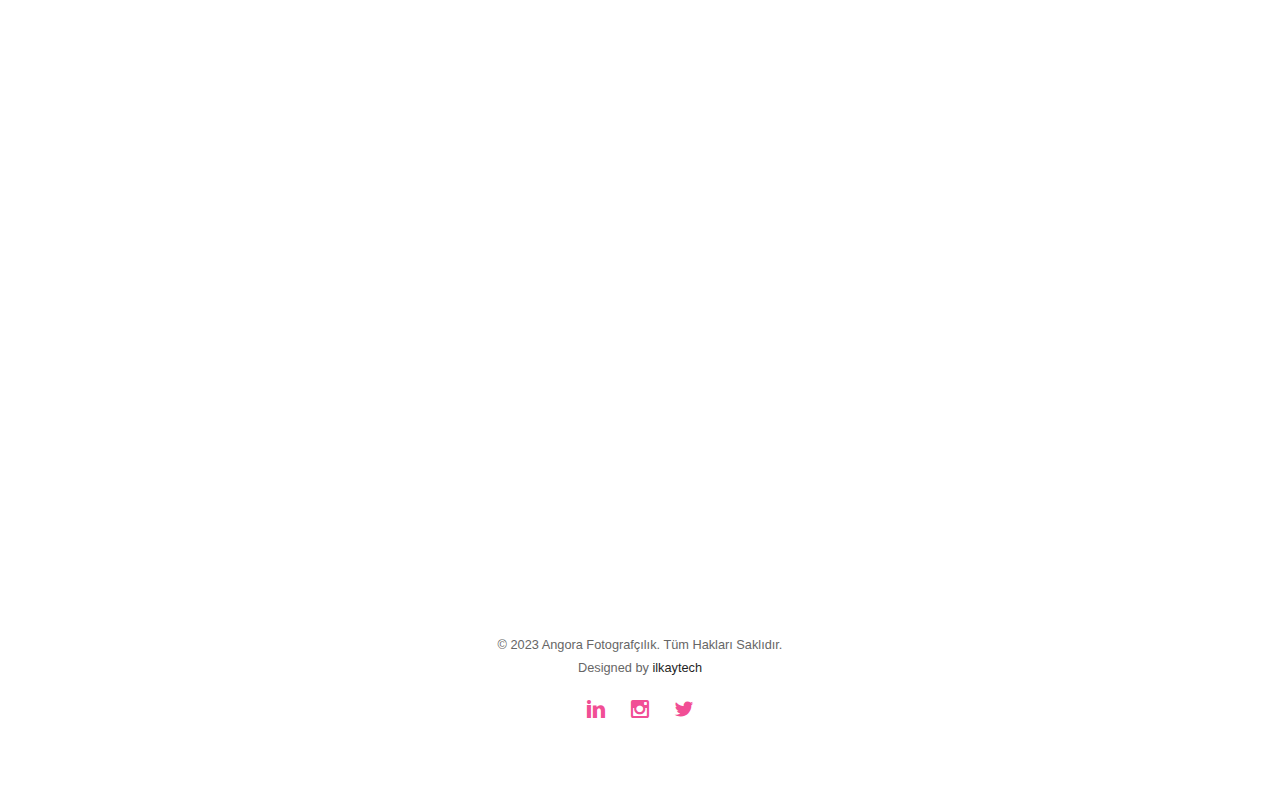
<file: gallery.html>
<!DOCTYPE html>
<!--[if lt IE 7]>      <html class="no-js lt-ie9 lt-ie8 lt-ie7"> <![endif]-->
<!--[if IE 7]>         <html class="no-js lt-ie9 lt-ie8"> <![endif]-->
<!--[if IE 8]>         <html class="no-js lt-ie9"> <![endif]-->
<!--[if gt IE 8]><!--> <html class="no-js" > <!--<![endif]-->
	<head>
	<meta charset="utf-8">
	<meta http-equiv="X-UA-Compatible" content="IE=edge">
	<title>Angora Fotoğraf</title>
	<meta name="viewport" content="width=device-width, initial-scale=1">
	<meta name="description" content="Free HTML5 Template by FREEHTML5.CO" />
	<meta name="keywords" content="free html5, free template, free bootstrap, html5, css3, mobile first, responsive" />
	<meta name="author" content="FREEHTML5.CO" />

  	<!-- Facebook and Twitter integration -->
	<meta property="og:title" content=""/>
	<meta property="og:image" content=""/>
	<meta property="og:url" content=""/>
	<meta property="og:site_name" content=""/>
	<meta property="og:description" content=""/>
	<meta name="twitter:title" content="" />
	<meta name="twitter:image" content="" />
	<meta name="twitter:url" content="" />
	<meta name="twitter:card" content="" />

	<link href='https://fonts.googleapis.com/css?family=Work+Sans:400,300,600,400italic,700' rel='stylesheet' type='text/css'>
	<link href="https://fonts.googleapis.com/css?family=Sacramento" rel="stylesheet">
	
	<!-- Animate.css -->
	<link rel="stylesheet" href="css/animate.css">
	<!-- Icomoon Icon Fonts-->
	<link rel="stylesheet" href="css/icomoon.css">
	<!-- Bootstrap  -->
	<link rel="stylesheet" href="css/bootstrap.css">

	<!-- Magnific Popup -->
	<link rel="stylesheet" href="css/magnific-popup.css">

	<!-- Owl Carousel  -->
	<link rel="stylesheet" href="css/owl.carousel.min.css">
	<link rel="stylesheet" href="css/owl.theme.default.min.css">

	<!-- Theme style  -->
	<link rel="stylesheet" href="css/style.css">

	<!-- Modernizr JS -->
	<script src="js/modernizr-2.6.2.min.js"></script>
	<!-- FOR IE9 below -->
	<!--[if lt IE 9]>
	<script src="js/respond.min.js"></script>
	<![endif]-->

	</head>
	<body>
		
	<div class="fh5co-loader"></div>
	
	<div id="page">
	<nav class="fh5co-nav" role="navigation">
		<div class="container">
			<div class="row">
				<div class="col-xs-2">
					<div id="fh5co-logo"><a href="index.html"><img src="./images/logo2.png" alt=""></a>
						</div>
				</div>
				<div class="col-xs-10 text-right menu-1">
					<ul>
						<li><a href="index.html">Ana Sayfa</a></li>
						<li class="has-dropdown">
							<a href="services.html">Hakkımızda</a>
							<!-- <ul class="dropdown">
								<li><a href="#">Web Design</a></li>
								<li><a href="#">eCommerce</a></li>
								<li><a href="#">Branding</a></li>
								<li><a href="#">API</a></li>
							</ul> -->
						</li>
						<li><a href="about.html">Hikayeler</a></li>
						
						<li class="active">
							<a href="gallery.html">Galeri</a>
							
						</li>
						<li><a href="contact.html">İletişim</a></li>
					</ul>
				</div>
			</div>
			
		</div>
	</nav>

	<header id="fh5co-header" class="fh5co-cover fh5co-cover-sm" role="banner" style="background-image:url(images/galeri.jpg);">
		<div class="overlay"></div>
		<div class="fh5co-container">
			<div class="row">
				<div class="col-md-8 col-md-offset-2 text-center">
					<div class="display-t">
						<div class="display-tc animate-box" data-animate-effect="fadeIn">
							<h1>Sanat Burada Yaşar</h1>
						</div>
					</div>
				</div>
			</div>
		</div>
	</header>

	
<!-- ---------- -->
	<div id="fh5co-gallery">
		<div class="container">
			<div class="row">
				<div class="col-md-8 col-md-offset-2 text-center fh5co-heading animate-box">
					<span>Anılarımız</span>
					<h2>Düğün Fotoğrafları</h2>
					<p>Far far away, behind the word mountains, far from the countries Vokalia and Consonantia, there live the blind texts.</p>
				</div>
			</div>
			<div class="row row-bottom-padded-md">
				<div class="col-md-12">
					<ul id="fh5co-gallery-list">
						
						<li class="one-third animate-box" data-animate-effect="fadeIn" style="background-image: url(images/gallery-1.jpg); "> 
						<a href="images/gallery-1.jpg">
							<div class="case-studies-summary">
								<span>14 Photos</span>
								<h2>Two Glas of Juice</h2>
							</div>
						</a>
					</li>
					<li class="one-third animate-box" data-animate-effect="fadeIn" style="background-image: url(images/gallery-2.jpg); ">
						<a href="#" class="color-2">
							<div class="case-studies-summary">
								<span>30 Photos</span>
								<h2>Timer starts now!</h2>
							</div>
						</a>
					</li>


					<li class="one-third animate-box" data-animate-effect="fadeIn" style="background-image: url(images/gallery-3.jpg); ">
						<a href="#" class="color-3">
							<div class="case-studies-summary">
								<span>90 Photos</span>
								<h2>Beautiful sunset</h2>
							</div>
						</a>
					</li>
					<li class="one-third animate-box" data-animate-effect="fadeIn" style="background-image: url(images/gallery-4.jpg); ">
						<a href="#" class="color-4">
							<div class="case-studies-summary">
								<span>12 Photos</span>
								<h2>Company's Conference Room</h2>
							</div>
						</a>
					</li>

						<li class="one-third animate-box" data-animate-effect="fadeIn" style="background-image: url(images/gallery-5.jpg); ">
							<a href="#" class="color-3">
								<div class="case-studies-summary">
									<span>50 Photos</span>
									<h2>Useful baskets</h2>
								</div>
							</a>
						</li>
						<li class="one-third animate-box" data-animate-effect="fadeIn" style="background-image: url(images/gallery-6.jpg); ">
							<a href="#" class="color-4">
								<div class="case-studies-summary">
									<span>45 Photos</span>
									<h2>Skater man in the road</h2>
								</div>
							</a>
						</li>

						<li class="one-third animate-box" data-animate-effect="fadeIn" style="background-image: url(images/gallery-7.jpg); ">
							<a href="#" class="color-4">
								<div class="case-studies-summary">
									<span>35 Photos</span>
									<h2>Two Glas of Juice</h2>
								</div>
							</a>
						</li>

						<li class="one-third animate-box" data-animate-effect="fadeIn" style="background-image: url(images/gallery-8.jpg); "> 
							<a href="#" class="color-5">
								<div class="case-studies-summary">
									<span>90 Photos</span>
									<h2>Timer starts now!</h2>
								</div>
							</a>
						</li>
						<li class="one-third animate-box" data-animate-effect="fadeIn" style="background-image: url(images/gallery-9.jpg); ">
							<a href="#" class="color-6">
								<div class="case-studies-summary">
									<span>56 Photos</span>
									<h2>Beautiful sunset</h2>
								</div>
							</a>
						</li>
					</ul>		
				</div>
			</div>
		</div>
	</div>
	<!-- -------- -->

	

	<footer id="fh5co-footer" role="contentinfo">
		<div class="container">

			<div class="row copyright">
				<div class="col-md-12 text-center">
					<p>
						<small class="block">&copy; 2023 Angora Fotografçılık. Tüm Hakları Saklıdır.</small> 
						<small class="block">Designed by <a href="http://www.ilkaytech.com" target="_blank">ilkaytech</a></small>
					</p>
					<p>
						<ul class="fh5co-social-icons">
							<li><a href="https://www.linkedin.com/in/ilkaytech/"><i class="icon-linkedin"></i></a></li>
							<li><a href="https://www.instagram.com/ilkaytech/"><i class="icon-instagram"></i></a></li>
							<li><a href="https://twitter.com/ilkaytech"><i class="icon-twitter"></i></a></li>
							<!-- <li><a href="#"><i class="icon-facebook"></i></a></li> -->
							
							
						</ul>
					</p>
				</div>
			</div>

		</div>
	</footer>
	</div>

	<div class="gototop js-top">
		<a href="#" class="js-gotop"><i class="icon-arrow-up"></i></a>
	</div>
	
	<!-- jQuery -->
	<script src="js/jquery.min.js"></script>
	<!-- jQuery Easing -->
	<script src="js/jquery.easing.1.3.js"></script>
	<!-- Bootstrap -->
	<script src="js/bootstrap.min.js"></script>
	<!-- Waypoints -->
	<script src="js/jquery.waypoints.min.js"></script>
	<!-- Carousel -->
	<script src="js/owl.carousel.min.js"></script>
	<!-- countTo -->
	<script src="js/jquery.countTo.js"></script>

	<!-- Stellar -->
	<script src="js/jquery.stellar.min.js"></script>
	<!-- Magnific Popup -->
	<script src="js/jquery.magnific-popup.min.js"></script>
	<script src="js/magnific-popup-options.js"></script>

	<!-- Main -->
	<script src="js/main.js"></script>


	</body>
</html>
</file>
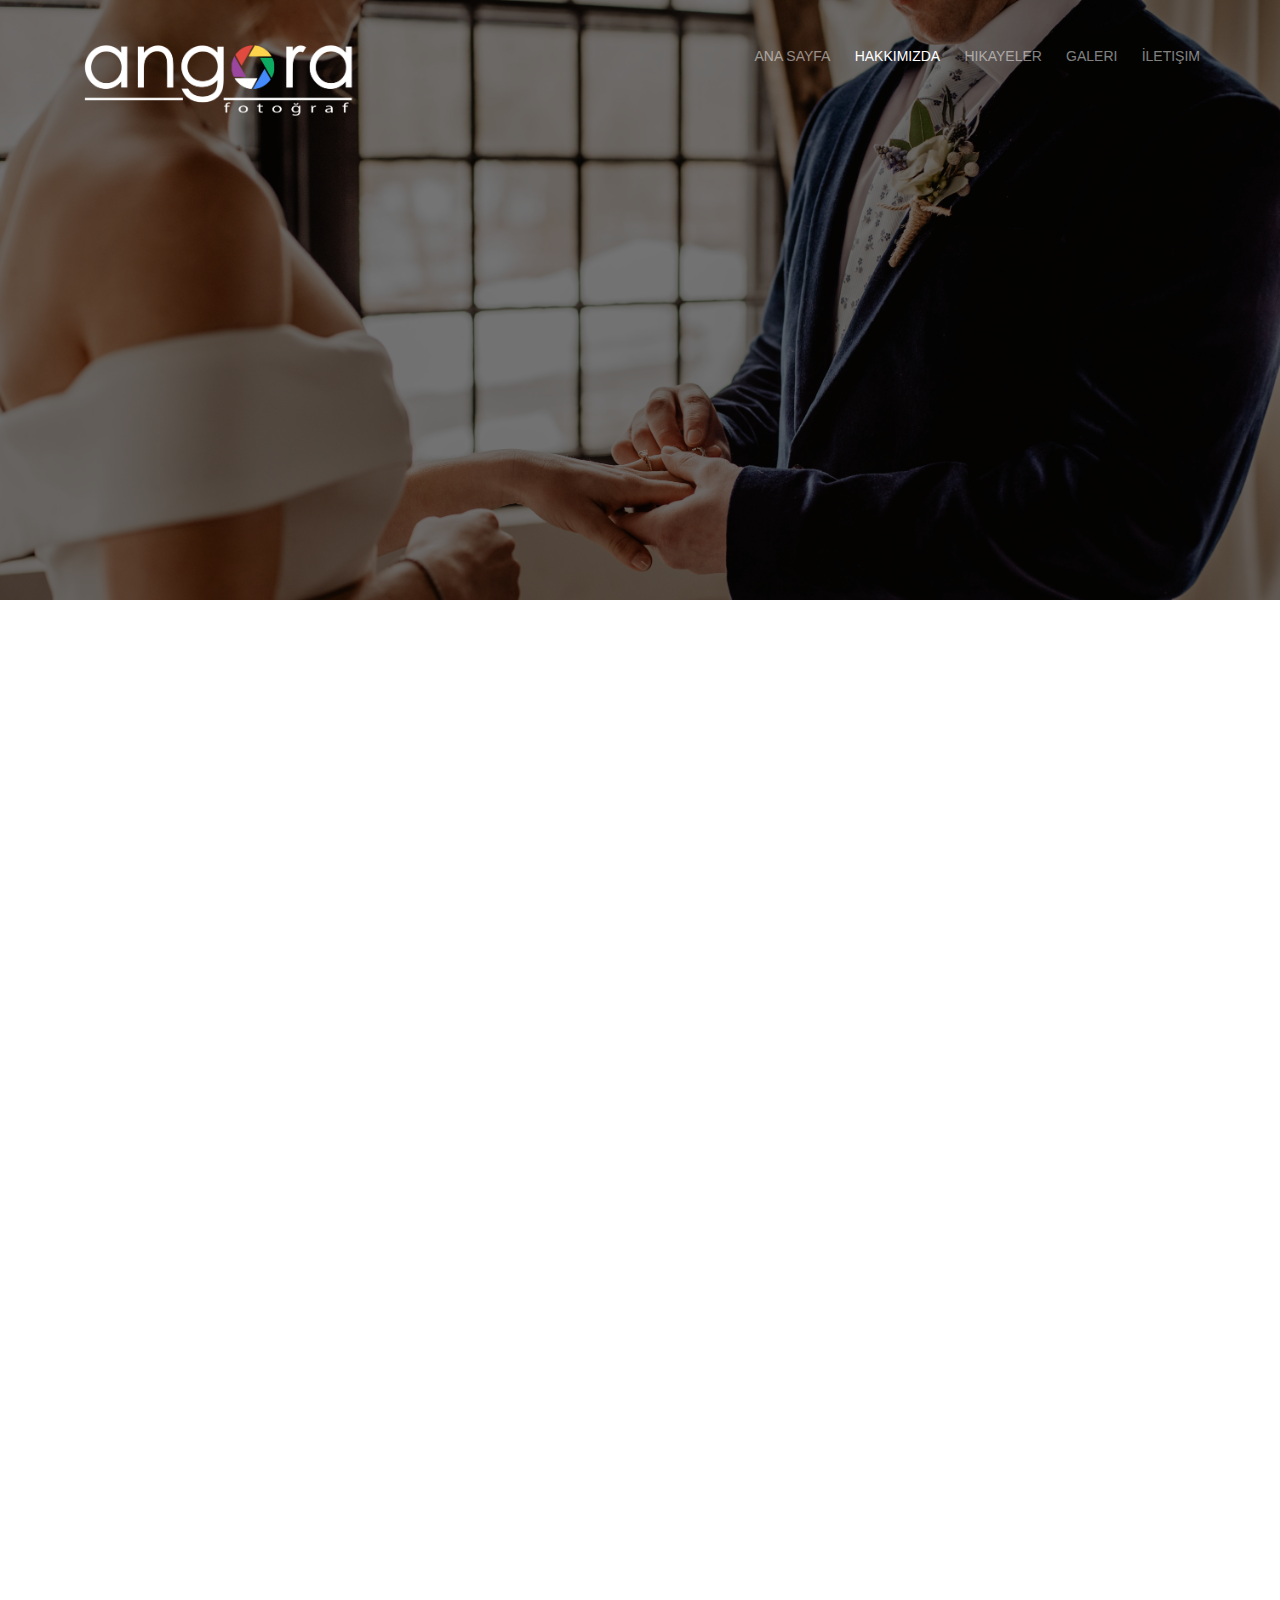
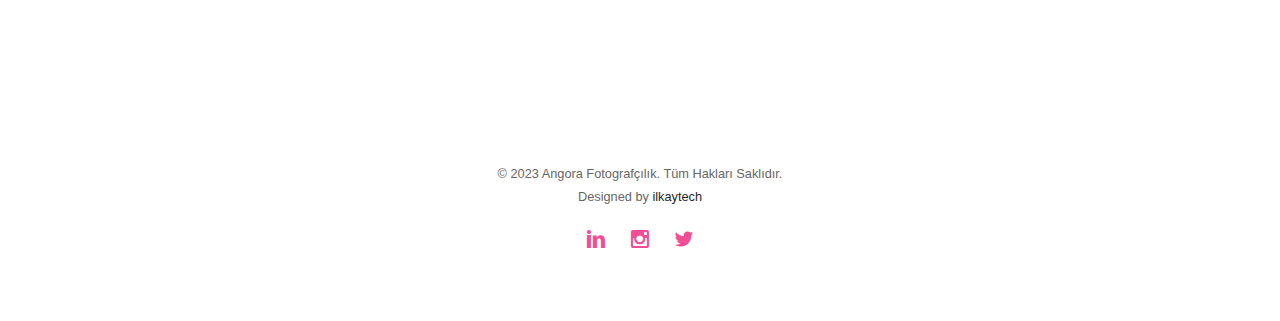
<file: services.html>
<!DOCTYPE html>
<!--[if lt IE 7]>      <html class="no-js lt-ie9 lt-ie8 lt-ie7"> <![endif]-->
<!--[if IE 7]>         <html class="no-js lt-ie9 lt-ie8"> <![endif]-->
<!--[if IE 8]>         <html class="no-js lt-ie9"> <![endif]-->
<!--[if gt IE 8]><!--> <html class="no-js" > <!--<![endif]-->
	<head>
	<meta charset="utf-8">
	<meta http-equiv="X-UA-Compatible" content="IE=edge">
	<title>Hakkımızda</title>
	<meta name="viewport" content="width=device-width, initial-scale=1">
	<meta name="description" content="Free HTML5 Template by FREEHTML5.CO" />
	<meta name="keywords" content="free html5, free template, free bootstrap, html5, css3, mobile first, responsive" />
	<meta name="author" content="FREEHTML5.CO" />

  	<!-- Facebook and Twitter integration -->
	<meta property="og:title" content=""/>
	<meta property="og:image" content=""/>
	<meta property="og:url" content=""/>
	<meta property="og:site_name" content=""/>
	<meta property="og:description" content=""/>
	<meta name="twitter:title" content="" />
	<meta name="twitter:image" content="" />
	<meta name="twitter:url" content="" />
	<meta name="twitter:card" content="" />

	<link href='https://fonts.googleapis.com/css?family=Work+Sans:400,300,600,400italic,700' rel='stylesheet' type='text/css'>
	<link href="https://fonts.googleapis.com/css?family=Sacramento" rel="stylesheet">
	
	<!-- Animate.css -->
	<link rel="stylesheet" href="css/animate.css">
	<!-- Icomoon Icon Fonts-->
	<link rel="stylesheet" href="css/icomoon.css">
	<!-- Bootstrap  -->
	<link rel="stylesheet" href="css/bootstrap.css">

	<!-- Magnific Popup -->
	<link rel="stylesheet" href="css/magnific-popup.css">

	<!-- Owl Carousel  -->
	<link rel="stylesheet" href="css/owl.carousel.min.css">
	<link rel="stylesheet" href="css/owl.theme.default.min.css">

	<!-- Theme style  -->
	<link rel="stylesheet" href="css/style.css">

	<!-- Modernizr JS -->
	<script src="js/modernizr-2.6.2.min.js"></script>
	<!-- FOR IE9 below -->
	<!--[if lt IE 9]>
	<script src="js/respond.min.js"></script>
	<![endif]-->

	</head>
	<body>
		
	<div class="fh5co-loader"></div>
	
	<div id="page">
	<nav class="fh5co-nav" role="navigation">
		<div class="container">
			<div class="row">
				<div class="col-xs-2">
					<div id="fh5co-logo"><a href="index.html"><img src="./images/logo2.png" alt=""></a>
						</div>
				</div>
				<div class="col-xs-10 text-right menu-1">
					<ul>
						<li><a href="index.html">Ana Sayfa</a></li>
						<li class="active">
							<a href="services.html">Hakkımızda</a>
							<!-- <ul class="dropdown">
								<li><a href="#">Web Design</a></li>
								<li><a href="#">eCommerce</a></li>
								<li><a href="#">Branding</a></li>
								<li><a href="#">API</a></li>
							</ul> -->
						</li>
						<li><a href="about.html">Hikayeler</a></li>
						
						<li class="has-dropdown">
							<a href="gallery.html">Galeri</a>
							
						</li>
						<li><a href="contact.html">İletişim</a></li>
					</ul>
				</div>
			</div>
			
		</div>
	</nav>

	<header id="fh5co-header" class="fh5co-cover fh5co-cover-sm" role="banner" style="background-image:url(images/hakkında.jpg);">
		<div class="overlay"></div>
		<div class="fh5co-container">
			<div class="row">
				<div class="col-md-8 col-md-offset-2 text-center">
					<div class="display-t">
						<div class="display-tc animate-box" data-animate-effect="fadeIn">
							<h1>Bizim için Değerlisiniz</h1>
						</div>
					</div>
				</div>
			</div>
		</div>
	</header>

	

	<div id="fh5co-services" class="fh5co-section-gray">
		<div class="container">
			
			<div class="row animate-box">
				<div class="col-md-8 col-md-offset-2 text-center fh5co-heading">
					<h2>Hakkımızda</h2>
					<p>Angora Fotoğrafçılık, fotoğraf ve video sanatına olan tutkumuzu paylaşan bir ekibin 
						bir araya gelmesiyle kuruldu. Sanatın gücünü ve güzelliklerini yakalamak, bizim için
						 bir yaşam tarzıdır. Her anın bir hikayesi olduğuna inanırız ve bu hikayeleri en 
						 ince detaylarına kadar yakalayarak ölümsüzleştiririz. <br>
						Profesyonellik, yaratıcılık ve özen, Angora Fotoğrafçılık'ın temel değerleridir. Her çekimde
						 en iyi sonuçları elde etmek için çalışır, her anın eşsizliğini vurgularız. Fotoğraf ve video çekiminde uzmanız.						
						Amacımız, sizinle birlikte özel anlarınızı yakalamak ve bu anları sizi mutlu eden, etkileyici 
						anılar haline getirmektir. <br> Sizlerle çalışmayı ve hikayenizi anlatmanızı dört gözle bekliyoruz.</p>
				</div>
			</div>

			<div class="row">
				<div class="col-md-6">
					<div class="feature-left animate-box" data-animate-effect="fadeInLeft">
						<span class="icon">
							<i class="icon-calendar"></i>
						</span>
						<div class="feature-copy">
							<h3>Organizasyon</h3>
							<p>Mükemmel bir düğün hikayesi oluşturmak için detaylar önemlidir. Organizasyon ve koordinasyon, her anın sorunsuz bir şekilde yakalanmasını sağlar. Angora Fotoğrafçılık olarak, her düğünün başarılı bir şekilde planlanmasını ve yönetilmesini garanti ediyoruz.Siz düğününüzü yaşayın, organizasyonu biz üstlenelim.</p>
						</div>
					</div>
					<div class="feature-left animate-box" data-animate-effect="fadeInLeft">
						<span class="icon">
							<i class="icon-image"></i>
						</span>
						<div class="feature-copy">
							<h3>Düğün Fotoğraçılık</h3>
							<p>Düğün fotoğrafçılığı, en özel anlarınızı ölümsüzleştirmenin bir yoludur. Biz, bu anları yakalayarak her düğünü unutulmaz bir hikayeye dönüştürüyoruz. </p>
						</div>
					</div>
					<div class="feature-left animate-box" data-animate-effect="fadeInLeft">
						<span class="icon">
							<i class="icon-video"></i>
						</span>
						<div class="feature-copy">
							<h3>Düğün Hikayesi</h3>
							<p>Her çiftin düğün hikayesi benzersizdir. Düğününüzün romantizmi, detayları ve duygusal anları, bizim objektifimizden geçerken ölümsüzleştiriliyor. Her anı yakalayarak, düğününüzün kendine özgü bir hikayesini oluşturuyoruz. Özgün ve unutulmaz düğün hikayenizi gelin birlikte yazalım.</p>
						</div>
					</div>
				</div>
				<div id="hakkında" class="col-md-6 animate-box">
					<div class="fh5co-video fh5co-bg" style="background-image: url(images/img_bg_3.jpg); ">
						<a  href="https://vimeo.com/channels/staffpicks/93951774" class="popup-vimeo"><i class="icon-video2"></i></a>
						<div class="overlay"></div>
					</div>
				</div>
			</div>	
		</div>
	</div>
	<footer id="fh5co-footer" role="contentinfo">
		<div class="container">

			<div class="row copyright">
				<div class="col-md-12 text-center">
					<p>
						<small class="block">&copy; 2023 Angora Fotografçılık. Tüm Hakları Saklıdır.</small> 
						<small class="block">Designed by <a href="http://www.ilkaytech.com" target="_blank">ilkaytech</a></small>
					</p>
					<p>
						<ul class="fh5co-social-icons">
							<li><a href="https://www.linkedin.com/in/ilkaytech/"><i class="icon-linkedin"></i></a></li>
							<li><a href="https://www.instagram.com/ilkaytech/"><i class="icon-instagram"></i></a></li>
							<li><a href="https://twitter.com/ilkaytech"><i class="icon-twitter"></i></a></li>
							<!-- <li><a href="#"><i class="icon-facebook"></i></a></li> -->
							
							
						</ul>
					</p>
				</div>
			</div>

		</div>
	</footer>
	</div>

	<div class="gototop js-top">
		<a href="#" class="js-gotop"><i class="icon-arrow-up"></i></a>
	</div>
	
	<!-- jQuery -->
	<script src="js/jquery.min.js"></script>
	<!-- jQuery Easing -->
	<script src="js/jquery.easing.1.3.js"></script>
	<!-- Bootstrap -->
	<script src="js/bootstrap.min.js"></script>
	<!-- Waypoints -->
	<script src="js/jquery.waypoints.min.js"></script>
	<!-- Carousel -->
	<script src="js/owl.carousel.min.js"></script>
	<!-- countTo -->
	<script src="js/jquery.countTo.js"></script>

	<!-- Stellar -->
	<script src="js/jquery.stellar.min.js"></script>
	<!-- Magnific Popup -->
	<script src="js/jquery.magnific-popup.min.js"></script>
	<script src="js/magnific-popup-options.js"></script>

	<!-- Main -->
	<script src="js/main.js"></script>

	</body>
</html>
</file>
<file: css/icomoon.css>
@font-face {
  font-family: 'icomoon';
  src:  url('../fonts/icomoon/icomoon.eot?6iuir');
  src:  url('../fonts/icomoon/icomoon.eot?6iuir#iefix') format('embedded-opentype'),
    url('../fonts/icomoon/icomoon.ttf?6iuir') format('truetype'),
    url('../fonts/icomoon/icomoon.woff?6iuir') format('woff'),
    url('../fonts/icomoon/icomoon.svg?6iuir#icomoon') format('svg');
  font-weight: normal;
  font-style: normal;
}

[class^="icon-"], [class*=" icon-"] {
  /* use !important to prevent issues with browser extensions that change fonts */
  font-family: 'icomoon' !important;
  speak: none;
  font-style: normal;
  font-weight: normal;
  font-variant: normal;
  text-transform: none;
  line-height: 1;

  /* Better Font Rendering =========== */
  -webkit-font-smoothing: antialiased;
  -moz-osx-font-smoothing: grayscale;
}

.icon-eye:before {
  content: "\e000";
}
.icon-paper-clip:before {
  content: "\e001";
}
.icon-mail:before {
  content: "\e002";
}
.icon-toggle:before {
  content: "\e003";
}
.icon-layout:before {
  content: "\e004";
}
.icon-link:before {
  content: "\e005";
}
.icon-bell:before {
  content: "\e006";
}
.icon-lock:before {
  content: "\e007";
}
.icon-unlock:before {
  content: "\e008";
}
.icon-ribbon:before {
  content: "\e009";
}
.icon-image:before {
  content: "\e010";
}
.icon-signal:before {
  content: "\e011";
}
.icon-target:before {
  content: "\e012";
}
.icon-clipboard:before {
  content: "\e013";
}
.icon-clock:before {
  content: "\e014";
}
.icon-watch:before {
  content: "\e015";
}
.icon-air-play:before {
  content: "\e016";
}
.icon-camera:before {
  content: "\e017";
}
.icon-video:before {
  content: "\e018";
}
.icon-disc:before {
  content: "\e019";
}
.icon-printer:before {
  content: "\e020";
}
.icon-monitor:before {
  content: "\e021";
}
.icon-server:before {
  content: "\e022";
}
.icon-cog:before {
  content: "\e023";
}
.icon-heart:before {
  content: "\e024";
}
.icon-paragraph:before {
  content: "\e025";
}
.icon-align-justify:before {
  content: "\e026";
}
.icon-align-left:before {
  content: "\e027";
}
.icon-align-center:before {
  content: "\e028";
}
.icon-align-right:before {
  content: "\e029";
}
.icon-book:before {
  content: "\e030";
}
.icon-layers:before {
  content: "\e031";
}
.icon-stack:before {
  content: "\e032";
}
.icon-stack-2:before {
  content: "\e033";
}
.icon-paper:before {
  content: "\e034";
}
.icon-paper-stack:before {
  content: "\e035";
}
.icon-search:before {
  content: "\e036";
}
.icon-zoom-in:before {
  content: "\e037";
}
.icon-zoom-out:before {
  content: "\e038";
}
.icon-reply:before {
  content: "\e039";
}
.icon-circle-plus:before {
  content: "\e040";
}
.icon-circle-minus:before {
  content: "\e041";
}
.icon-circle-check:before {
  content: "\e042";
}
.icon-circle-cross:before {
  content: "\e043";
}
.icon-square-plus:before {
  content: "\e044";
}
.icon-square-minus:before {
  content: "\e045";
}
.icon-square-check:before {
  content: "\e046";
}
.icon-square-cross:before {
  content: "\e047";
}
.icon-microphone:before {
  content: "\e048";
}
.icon-record:before {
  content: "\e049";
}
.icon-skip-back:before {
  content: "\e050";
}
.icon-rewind:before {
  content: "\e051";
}
.icon-play:before {
  content: "\e052";
}
.icon-pause:before {
  content: "\e053";
}
.icon-stop:before {
  content: "\e054";
}
.icon-fast-forward:before {
  content: "\e055";
}
.icon-skip-forward:before {
  content: "\e056";
}
.icon-shuffle:before {
  content: "\e057";
}
.icon-repeat:before {
  content: "\e058";
}
.icon-folder:before {
  content: "\e059";
}
.icon-umbrella:before {
  content: "\e060";
}
.icon-moon:before {
  content: "\e061";
}
.icon-thermometer:before {
  content: "\e062";
}
.icon-drop:before {
  content: "\e063";
}
.icon-sun:before {
  content: "\e064";
}
.icon-cloud:before {
  content: "\e065";
}
.icon-cloud-upload:before {
  content: "\e066";
}
.icon-cloud-download:before {
  content: "\e067";
}
.icon-upload:before {
  content: "\e068";
}
.icon-download:before {
  content: "\e069";
}
.icon-location:before {
  content: "\e070";
}
.icon-location-2:before {
  content: "\e071";
}
.icon-map:before {
  content: "\e072";
}
.icon-battery:before {
  content: "\e073";
}
.icon-head:before {
  content: "\e074";
}
.icon-briefcase:before {
  content: "\e075";
}
.icon-speech-bubble:before {
  content: "\e076";
}
.icon-anchor:before {
  content: "\e077";
}
.icon-globe:before {
  content: "\e078";
}
.icon-box:before {
  content: "\e079";
}
.icon-reload:before {
  content: "\e080";
}
.icon-share:before {
  content: "\e081";
}
.icon-marquee:before {
  content: "\e082";
}
.icon-marquee-plus:before {
  content: "\e083";
}
.icon-marquee-minus:before {
  content: "\e084";
}
.icon-tag:before {
  content: "\e085";
}
.icon-power:before {
  content: "\e086";
}
.icon-command:before {
  content: "\e087";
}
.icon-alt:before {
  content: "\e088";
}
.icon-esc:before {
  content: "\e089";
}
.icon-bar-graph:before {
  content: "\e090";
}
.icon-bar-graph-2:before {
  content: "\e091";
}
.icon-pie-graph:before {
  content: "\e092";
}
.icon-star:before {
  content: "\e093";
}
.icon-arrow-left:before {
  content: "\e094";
}
.icon-arrow-right:before {
  content: "\e095";
}
.icon-arrow-up:before {
  content: "\e096";
}
.icon-arrow-down:before {
  content: "\e097";
}
.icon-volume:before {
  content: "\e098";
}
.icon-mute:before {
  content: "\e099";
}
.icon-content-right:before {
  content: "\e100";
}
.icon-content-left:before {
  content: "\e101";
}
.icon-grid:before {
  content: "\e102";
}
.icon-grid-2:before {
  content: "\e103";
}
.icon-columns:before {
  content: "\e104";
}
.icon-loader:before {
  content: "\e105";
}
.icon-bag:before {
  content: "\e106";
}
.icon-ban:before {
  content: "\e107";
}
.icon-flag:before {
  content: "\e108";
}
.icon-trash:before {
  content: "\e109";
}
.icon-expand:before {
  content: "\e110";
}
.icon-contract:before {
  content: "\e111";
}
.icon-maximize:before {
  content: "\e112";
}
.icon-minimize:before {
  content: "\e113";
}
.icon-plus:before {
  content: "\e114";
}
.icon-minus:before {
  content: "\e115";
}
.icon-check:before {
  content: "\e116";
}
.icon-cross:before {
  content: "\e117";
}
.icon-move:before {
  content: "\e118";
}
.icon-delete:before {
  content: "\e119";
}
.icon-menu:before {
  content: "\e120";
}
.icon-archive:before {
  content: "\e121";
}
.icon-inbox:before {
  content: "\e122";
}
.icon-outbox:before {
  content: "\e123";
}
.icon-file:before {
  content: "\e124";
}
.icon-file-add:before {
  content: "\e125";
}
.icon-file-subtract:before {
  content: "\e126";
}
.icon-help:before {
  content: "\e127";
}
.icon-open:before {
  content: "\e128";
}
.icon-ellipsis:before {
  content: "\e129";
}
.icon-add-to-list:before {
  content: "\e900";
}
.icon-classic-computer:before {
  content: "\e901";
}
.icon-controller-fast-backward:before {
  content: "\e902";
}
.icon-creative-commons-attribution:before {
  content: "\e903";
}
.icon-creative-commons-noderivs:before {
  content: "\e904";
}
.icon-creative-commons-noncommercial-eu:before {
  content: "\e905";
}
.icon-creative-commons-noncommercial-us:before {
  content: "\e906";
}
.icon-creative-commons-public-domain:before {
  content: "\e907";
}
.icon-creative-commons-remix:before {
  content: "\e908";
}
.icon-creative-commons-share:before {
  content: "\e909";
}
.icon-creative-commons-sharealike:before {
  content: "\e90a";
}
.icon-creative-commons:before {
  content: "\e90b";
}
.icon-document-landscape:before {
  content: "\e90c";
}
.icon-remove-user:before {
  content: "\e90d";
}
.icon-warning:before {
  content: "\e90e";
}
.icon-arrow-bold-down:before {
  content: "\e90f";
}
.icon-arrow-bold-left:before {
  content: "\e910";
}
.icon-arrow-bold-right:before {
  content: "\e911";
}
.icon-arrow-bold-up:before {
  content: "\e912";
}
.icon-arrow-down2:before {
  content: "\e913";
}
.icon-arrow-left2:before {
  content: "\e914";
}
.icon-arrow-long-down:before {
  content: "\e915";
}
.icon-arrow-long-left:before {
  content: "\e916";
}
.icon-arrow-long-right:before {
  content: "\e917";
}
.icon-arrow-long-up:before {
  content: "\e918";
}
.icon-arrow-right2:before {
  content: "\e919";
}
.icon-arrow-up2:before {
  content: "\e91a";
}
.icon-arrow-with-circle-down:before {
  content: "\e91b";
}
.icon-arrow-with-circle-left:before {
  content: "\e91c";
}
.icon-arrow-with-circle-right:before {
  content: "\e91d";
}
.icon-arrow-with-circle-up:before {
  content: "\e91e";
}
.icon-bookmark:before {
  content: "\e91f";
}
.icon-bookmarks:before {
  content: "\e920";
}
.icon-chevron-down:before {
  content: "\e921";
}
.icon-chevron-left:before {
  content: "\e922";
}
.icon-chevron-right:before {
  content: "\e923";
}
.icon-chevron-small-down:before {
  content: "\e924";
}
.icon-chevron-small-left:before {
  content: "\e925";
}
.icon-chevron-small-right:before {
  content: "\e926";
}
.icon-chevron-small-up:before {
  content: "\e927";
}
.icon-chevron-thin-down:before {
  content: "\e928";
}
.icon-chevron-thin-left:before {
  content: "\e929";
}
.icon-chevron-thin-right:before {
  content: "\e92a";
}
.icon-chevron-thin-up:before {
  content: "\e92b";
}
.icon-chevron-up:before {
  content: "\e92c";
}
.icon-chevron-with-circle-down:before {
  content: "\e92d";
}
.icon-chevron-with-circle-left:before {
  content: "\e92e";
}
.icon-chevron-with-circle-right:before {
  content: "\e92f";
}
.icon-chevron-with-circle-up:before {
  content: "\e930";
}
.icon-cloud2:before {
  content: "\e931";
}
.icon-controller-fast-forward:before {
  content: "\e932";
}
.icon-controller-jump-to-start:before {
  content: "\e933";
}
.icon-controller-next:before {
  content: "\e934";
}
.icon-controller-paus:before {
  content: "\e935";
}
.icon-controller-play:before {
  content: "\e936";
}
.icon-controller-record:before {
  content: "\e937";
}
.icon-controller-stop:before {
  content: "\e938";
}
.icon-controller-volume:before {
  content: "\e939";
}
.icon-dot-single:before {
  content: "\e93a";
}
.icon-dots-three-horizontal:before {
  content: "\e93b";
}
.icon-dots-three-vertical:before {
  content: "\e93c";
}
.icon-dots-two-horizontal:before {
  content: "\e93d";
}
.icon-dots-two-vertical:before {
  content: "\e93e";
}
.icon-download2:before {
  content: "\e93f";
}
.icon-emoji-flirt:before {
  content: "\e940";
}
.icon-flow-branch:before {
  content: "\e941";
}
.icon-flow-cascade:before {
  content: "\e942";
}
.icon-flow-line:before {
  content: "\e943";
}
.icon-flow-parallel:before {
  content: "\e944";
}
.icon-flow-tree:before {
  content: "\e945";
}
.icon-install:before {
  content: "\e946";
}
.icon-layers2:before {
  content: "\e947";
}
.icon-open-book:before {
  content: "\e948";
}
.icon-resize-100:before {
  content: "\e949";
}
.icon-resize-full-screen:before {
  content: "\e94a";
}
.icon-save:before {
  content: "\e94b";
}
.icon-select-arrows:before {
  content: "\e94c";
}
.icon-sound-mute:before {
  content: "\e94d";
}
.icon-sound:before {
  content: "\e94e";
}
.icon-trash2:before {
  content: "\e94f";
}
.icon-triangle-down:before {
  content: "\e950";
}
.icon-triangle-left:before {
  content: "\e951";
}
.icon-triangle-right:before {
  content: "\e952";
}
.icon-triangle-up:before {
  content: "\e953";
}
.icon-uninstall:before {
  content: "\e954";
}
.icon-upload-to-cloud:before {
  content: "\e955";
}
.icon-upload2:before {
  content: "\e956";
}
.icon-add-user:before {
  content: "\e957";
}
.icon-address:before {
  content: "\e958";
}
.icon-adjust:before {
  content: "\e959";
}
.icon-air:before {
  content: "\e95a";
}
.icon-aircraft-landing:before {
  content: "\e95b";
}
.icon-aircraft-take-off:before {
  content: "\e95c";
}
.icon-aircraft:before {
  content: "\e95d";
}
.icon-align-bottom:before {
  content: "\e95e";
}
.icon-align-horizontal-middle:before {
  content: "\e95f";
}
.icon-align-left2:before {
  content: "\e960";
}
.icon-align-right2:before {
  content: "\e961";
}
.icon-align-top:before {
  content: "\e962";
}
.icon-align-vertical-middle:before {
  content: "\e963";
}
.icon-archive2:before {
  content: "\e964";
}
.icon-area-graph:before {
  content: "\e965";
}
.icon-attachment:before {
  content: "\e966";
}
.icon-awareness-ribbon:before {
  content: "\e967";
}
.icon-back-in-time:before {
  content: "\e968";
}
.icon-back:before {
  content: "\e969";
}
.icon-bar-graph2:before {
  content: "\e96a";
}
.icon-battery2:before {
  content: "\e96b";
}
.icon-beamed-note:before {
  content: "\e96c";
}
.icon-bell2:before {
  content: "\e96d";
}
.icon-blackboard:before {
  content: "\e96e";
}
.icon-block:before {
  content: "\e96f";
}
.icon-book2:before {
  content: "\e970";
}
.icon-bowl:before {
  content: "\e971";
}
.icon-box2:before {
  content: "\e972";
}
.icon-briefcase2:before {
  content: "\e973";
}
.icon-browser:before {
  content: "\e974";
}
.icon-brush:before {
  content: "\e975";
}
.icon-bucket:before {
  content: "\e976";
}
.icon-cake:before {
  content: "\e977";
}
.icon-calculator:before {
  content: "\e978";
}
.icon-calendar:before {
  content: "\e979";
}
.icon-camera2:before {
  content: "\e97a";
}
.icon-ccw:before {
  content: "\e97b";
}
.icon-chat:before {
  content: "\e97c";
}
.icon-check2:before {
  content: "\e97d";
}
.icon-circle-with-cross:before {
  content: "\e97e";
}
.icon-circle-with-minus:before {
  content: "\e97f";
}
.icon-circle-with-plus:before {
  content: "\e980";
}
.icon-circle:before {
  content: "\e981";
}
.icon-circular-graph:before {
  content: "\e982";
}
.icon-clapperboard:before {
  content: "\e983";
}
.icon-clipboard2:before {
  content: "\e984";
}
.icon-clock2:before {
  content: "\e985";
}
.icon-code:before {
  content: "\e986";
}
.icon-cog2:before {
  content: "\e987";
}
.icon-colours:before {
  content: "\e988";
}
.icon-compass:before {
  content: "\e989";
}
.icon-copy:before {
  content: "\e98a";
}
.icon-credit-card:before {
  content: "\e98b";
}
.icon-credit:before {
  content: "\e98c";
}
.icon-cross2:before {
  content: "\e98d";
}
.icon-cup:before {
  content: "\e98e";
}
.icon-cw:before {
  content: "\e98f";
}
.icon-cycle:before {
  content: "\e990";
}
.icon-database:before {
  content: "\e991";
}
.icon-dial-pad:before {
  content: "\e992";
}
.icon-direction:before {
  content: "\e993";
}
.icon-document:before {
  content: "\e994";
}
.icon-documents:before {
  content: "\e995";
}
.icon-drink:before {
  content: "\e996";
}
.icon-drive:before {
  content: "\e997";
}
.icon-drop2:before {
  content: "\e998";
}
.icon-edit:before {
  content: "\e999";
}
.icon-email:before {
  content: "\e99a";
}
.icon-emoji-happy:before {
  content: "\e99b";
}
.icon-emoji-neutral:before {
  content: "\e99c";
}
.icon-emoji-sad:before {
  content: "\e99d";
}
.icon-erase:before {
  content: "\e99e";
}
.icon-eraser:before {
  content: "\e99f";
}
.icon-export:before {
  content: "\e9a0";
}
.icon-eye2:before {
  content: "\e9a1";
}
.icon-feather:before {
  content: "\e9a2";
}
.icon-flag2:before {
  content: "\e9a3";
}
.icon-flash:before {
  content: "\e9a4";
}
.icon-flashlight:before {
  content: "\e9a5";
}
.icon-flat-brush:before {
  content: "\e9a6";
}
.icon-folder-images:before {
  content: "\e9a7";
}
.icon-folder-music:before {
  content: "\e9a8";
}
.icon-folder-video:before {
  content: "\e9a9";
}
.icon-folder2:before {
  content: "\e9aa";
}
.icon-forward:before {
  content: "\e9ab";
}
.icon-funnel:before {
  content: "\e9ac";
}
.icon-game-controller:before {
  content: "\e9ad";
}
.icon-gauge:before {
  content: "\e9ae";
}
.icon-globe2:before {
  content: "\e9af";
}
.icon-graduation-cap:before {
  content: "\e9b0";
}
.icon-grid2:before {
  content: "\e9b1";
}
.icon-hair-cross:before {
  content: "\e9b2";
}
.icon-hand:before {
  content: "\e9b3";
}
.icon-heart-outlined:before {
  content: "\e9b4";
}
.icon-heart2:before {
  content: "\e9b5";
}
.icon-help-with-circle:before {
  content: "\e9b6";
}
.icon-help2:before {
  content: "\e9b7";
}
.icon-home:before {
  content: "\e9b8";
}
.icon-hour-glass:before {
  content: "\e9b9";
}
.icon-image-inverted:before {
  content: "\e9ba";
}
.icon-image2:before {
  content: "\e9bb";
}
.icon-images:before {
  content: "\e9bc";
}
.icon-inbox2:before {
  content: "\e9bd";
}
.icon-infinity:before {
  content: "\e9be";
}
.icon-info-with-circle:before {
  content: "\e9bf";
}
.icon-info:before {
  content: "\e9c0";
}
.icon-key:before {
  content: "\e9c1";
}
.icon-keyboard:before {
  content: "\e9c2";
}
.icon-lab-flask:before {
  content: "\e9c3";
}
.icon-landline:before {
  content: "\e9c4";
}
.icon-language:before {
  content: "\e9c5";
}
.icon-laptop:before {
  content: "\e9c6";
}
.icon-leaf:before {
  content: "\e9c7";
}
.icon-level-down:before {
  content: "\e9c8";
}
.icon-level-up:before {
  content: "\e9c9";
}
.icon-lifebuoy:before {
  content: "\e9ca";
}
.icon-light-bulb:before {
  content: "\e9cb";
}
.icon-light-down:before {
  content: "\e9cc";
}
.icon-light-up:before {
  content: "\e9cd";
}
.icon-line-graph:before {
  content: "\e9ce";
}
.icon-link2:before {
  content: "\e9cf";
}
.icon-list:before {
  content: "\e9d0";
}
.icon-location-pin:before {
  content: "\e9d1";
}
.icon-location2:before {
  content: "\e9d2";
}
.icon-lock-open:before {
  content: "\e9d3";
}
.icon-lock2:before {
  content: "\e9d4";
}
.icon-log-out:before {
  content: "\e9d5";
}
.icon-login:before {
  content: "\e9d6";
}
.icon-loop:before {
  content: "\e9d7";
}
.icon-magnet:before {
  content: "\e9d8";
}
.icon-magnifying-glass:before {
  content: "\e9d9";
}
.icon-mail2:before {
  content: "\e9da";
}
.icon-man:before {
  content: "\e9db";
}
.icon-map2:before {
  content: "\e9dc";
}
.icon-mask:before {
  content: "\e9dd";
}
.icon-medal:before {
  content: "\e9de";
}
.icon-megaphone:before {
  content: "\e9df";
}
.icon-menu2:before {
  content: "\e9e0";
}
.icon-message:before {
  content: "\e9e1";
}
.icon-mic:before {
  content: "\e9e2";
}
.icon-minus2:before {
  content: "\e9e3";
}
.icon-mobile:before {
  content: "\e9e4";
}
.icon-modern-mic:before {
  content: "\e9e5";
}
.icon-moon2:before {
  content: "\e9e6";
}
.icon-mouse:before {
  content: "\e9e7";
}
.icon-music:before {
  content: "\e9e8";
}
.icon-network:before {
  content: "\e9e9";
}
.icon-new-message:before {
  content: "\e9ea";
}
.icon-new:before {
  content: "\e9eb";
}
.icon-news:before {
  content: "\e9ec";
}
.icon-note:before {
  content: "\e9ed";
}
.icon-notification:before {
  content: "\e9ee";
}
.icon-old-mobile:before {
  content: "\e9ef";
}
.icon-old-phone:before {
  content: "\e9f0";
}
.icon-palette:before {
  content: "\e9f1";
}
.icon-paper-plane:before {
  content: "\e9f2";
}
.icon-pencil:before {
  content: "\e9f3";
}
.icon-phone:before {
  content: "\e9f4";
}
.icon-pie-chart:before {
  content: "\e9f5";
}
.icon-pin:before {
  content: "\e9f6";
}
.icon-plus2:before {
  content: "\e9f7";
}
.icon-popup:before {
  content: "\e9f8";
}
.icon-power-plug:before {
  content: "\e9f9";
}
.icon-price-ribbon:before {
  content: "\e9fa";
}
.icon-price-tag:before {
  content: "\e9fb";
}
.icon-print:before {
  content: "\e9fc";
}
.icon-progress-empty:before {
  content: "\e9fd";
}
.icon-progress-full:before {
  content: "\e9fe";
}
.icon-progress-one:before {
  content: "\e9ff";
}
.icon-progress-two:before {
  content: "\ea00";
}
.icon-publish:before {
  content: "\ea01";
}
.icon-quote:before {
  content: "\ea02";
}
.icon-radio:before {
  content: "\ea03";
}
.icon-reply-all:before {
  content: "\ea04";
}
.icon-reply2:before {
  content: "\ea05";
}
.icon-retweet:before {
  content: "\ea06";
}
.icon-rocket:before {
  content: "\ea07";
}
.icon-round-brush:before {
  content: "\ea08";
}
.icon-rss:before {
  content: "\ea09";
}
.icon-ruler:before {
  content: "\ea0a";
}
.icon-scissors:before {
  content: "\ea0b";
}
.icon-share-alternitive:before {
  content: "\ea0c";
}
.icon-share2:before {
  content: "\ea0d";
}
.icon-shareable:before {
  content: "\ea0e";
}
.icon-shield:before {
  content: "\ea0f";
}
.icon-shop:before {
  content: "\ea10";
}
.icon-shopping-bag:before {
  content: "\ea11";
}
.icon-shopping-basket:before {
  content: "\ea12";
}
.icon-shopping-cart:before {
  content: "\ea13";
}
.icon-shuffle2:before {
  content: "\ea14";
}
.icon-signal2:before {
  content: "\ea15";
}
.icon-sound-mix:before {
  content: "\ea16";
}
.icon-sports-club:before {
  content: "\ea17";
}
.icon-spreadsheet:before {
  content: "\ea18";
}
.icon-squared-cross:before {
  content: "\ea19";
}
.icon-squared-minus:before {
  content: "\ea1a";
}
.icon-squared-plus:before {
  content: "\ea1b";
}
.icon-star-outlined:before {
  content: "\ea1c";
}
.icon-star2:before {
  content: "\ea1d";
}
.icon-stopwatch:before {
  content: "\ea1e";
}
.icon-suitcase:before {
  content: "\ea1f";
}
.icon-swap:before {
  content: "\ea20";
}
.icon-sweden:before {
  content: "\ea21";
}
.icon-switch:before {
  content: "\ea22";
}
.icon-tablet:before {
  content: "\ea23";
}
.icon-tag2:before {
  content: "\ea24";
}
.icon-text-document-inverted:before {
  content: "\ea25";
}
.icon-text-document:before {
  content: "\ea26";
}
.icon-text:before {
  content: "\ea27";
}
.icon-thermometer2:before {
  content: "\ea28";
}
.icon-thumbs-down:before {
  content: "\ea29";
}
.icon-thumbs-up:before {
  content: "\ea2a";
}
.icon-thunder-cloud:before {
  content: "\ea2b";
}
.icon-ticket:before {
  content: "\ea2c";
}
.icon-time-slot:before {
  content: "\ea2d";
}
.icon-tools:before {
  content: "\ea2e";
}
.icon-traffic-cone:before {
  content: "\ea2f";
}
.icon-tree:before {
  content: "\ea30";
}
.icon-trophy:before {
  content: "\ea31";
}
.icon-tv:before {
  content: "\ea32";
}
.icon-typing:before {
  content: "\ea33";
}
.icon-unread:before {
  content: "\ea34";
}
.icon-untag:before {
  content: "\ea35";
}
.icon-user:before {
  content: "\ea36";
}
.icon-users:before {
  content: "\ea37";
}
.icon-v-card:before {
  content: "\ea38";
}
.icon-video2:before {
  content: "\ea39";
}
.icon-vinyl:before {
  content: "\ea3a";
}
.icon-voicemail:before {
  content: "\ea3b";
}
.icon-wallet:before {
  content: "\ea3c";
}
.icon-water:before {
  content: "\ea3d";
}
.icon-px-with-circle:before {
  content: "\ea3e";
}
.icon-px:before {
  content: "\ea3f";
}
.icon-basecamp:before {
  content: "\ea40";
}
.icon-behance:before {
  content: "\ea41";
}
.icon-creative-cloud:before {
  content: "\ea42";
}
.icon-dropbox:before {
  content: "\ea43";
}
.icon-evernote:before {
  content: "\ea44";
}
.icon-flattr:before {
  content: "\ea45";
}
.icon-foursquare:before {
  content: "\ea46";
}
.icon-google-drive:before {
  content: "\ea47";
}
.icon-google-hangouts:before {
  content: "\ea48";
}
.icon-grooveshark:before {
  content: "\ea49";
}
.icon-icloud:before {
  content: "\ea4a";
}
.icon-mixi:before {
  content: "\ea4b";
}
.icon-onedrive:before {
  content: "\ea4c";
}
.icon-paypal:before {
  content: "\ea4d";
}
.icon-picasa:before {
  content: "\ea4e";
}
.icon-qq:before {
  content: "\ea4f";
}
.icon-rdio-with-circle:before {
  content: "\ea50";
}
.icon-renren:before {
  content: "\ea51";
}
.icon-scribd:before {
  content: "\ea52";
}
.icon-sina-weibo:before {
  content: "\ea53";
}
.icon-skype-with-circle:before {
  content: "\ea54";
}
.icon-skype:before {
  content: "\ea55";
}
.icon-slideshare:before {
  content: "\ea56";
}
.icon-smashing:before {
  content: "\ea57";
}
.icon-soundcloud:before {
  content: "\ea58";
}
.icon-spotify-with-circle:before {
  content: "\ea59";
}
.icon-spotify:before {
  content: "\ea5a";
}
.icon-swarm:before {
  content: "\ea5b";
}
.icon-vine-with-circle:before {
  content: "\ea5c";
}
.icon-vine:before {
  content: "\ea5d";
}
.icon-vk-alternitive:before {
  content: "\ea5e";
}
.icon-vk-with-circle:before {
  content: "\ea5f";
}
.icon-vk:before {
  content: "\ea60";
}
.icon-xing-with-circle:before {
  content: "\ea61";
}
.icon-xing:before {
  content: "\ea62";
}
.icon-yelp:before {
  content: "\ea63";
}
.icon-dribbble-with-circle:before {
  content: "\ea64";
}
.icon-dribbble:before {
  content: "\ea65";
}
.icon-facebook-with-circle:before {
  content: "\ea66";
}
.icon-facebook:before {
  content: "\ea67";
}
.icon-flickr-with-circle:before {
  content: "\ea68";
}
.icon-flickr:before {
  content: "\ea69";
}
.icon-github-with-circle:before {
  content: "\ea6a";
}
.icon-github:before {
  content: "\ea6b";
}
.icon-google-with-circle:before {
  content: "\ea6c";
}
.icon-google:before {
  content: "\ea6d";
}
.icon-instagram-with-circle:before {
  content: "\ea6e";
}
.icon-instagram:before {
  content: "\ea6f";
}
.icon-lastfm-with-circle:before {
  content: "\ea70";
}
.icon-lastfm:before {
  content: "\ea71";
}
.icon-linkedin-with-circle:before {
  content: "\ea72";
}
.icon-linkedin:before {
  content: "\ea73";
}
.icon-pinterest-with-circle:before {
  content: "\ea74";
}
.icon-pinterest:before {
  content: "\ea75";
}
.icon-rdio:before {
  content: "\ea76";
}
.icon-stumbleupon-with-circle:before {
  content: "\ea77";
}
.icon-stumbleupon:before {
  content: "\ea78";
}
.icon-tumblr-with-circle:before {
  content: "\ea79";
}
.icon-tumblr:before {
  content: "\ea7a";
}
.icon-twitter-with-circle:before {
  content: "\ea7b";
}
.icon-twitter:before {
  content: "\ea7c";
}
.icon-vimeo-with-circle:before {
  content: "\ea7d";
}
.icon-vimeo:before {
  content: "\ea7e";
}
.icon-youtube-with-circle:before {
  content: "\ea7f";
}
.icon-youtube:before {
  content: "\ea80";
}
</file>
<file: css/style.css>
@import url(timeline.css);
@import url(animate.css);
@import url(font-awesome.min.css);
@import url(magnific-popup.css);
@import url(responsiveslides.css);
@import url(timeline.css);
@import url(flaticon.css);
@font-face {
  font-family: "icomoon";
  src: url("../fonts/icomoon/icomoon.eot?srf3rx");
  src: url("../fonts/icomoon/icomoon.eot?srf3rx#iefix")
      format("embedded-opentype"),
    url("../fonts/icomoon/icomoon.ttf?srf3rx") format("truetype"),
    url("../fonts/icomoon/icomoon.woff?srf3rx") format("woff"),
    url("../fonts/icomoon/icomoon.svg?srf3rx#icomoon") format("svg");
  font-weight: normal;
  font-style: normal;
}
/* =======================================================
*
* 	Template Style 
*
* ======================================================= */
body {
  font-family: "Work Sans", Arial, sans-serif;
  font-weight: 400;
  font-size: 16px;
  line-height: 1.7;
  color: #828282;
  background: #fff;
}

#page {
  position: relative;
  overflow-x: hidden;
  width: 100%;
  height: 100%;
  -webkit-transition: 0.5s;
  -o-transition: 0.5s;
  transition: 0.5s;
}
.offcanvas #page {
  overflow: hidden;
  position: absolute;
}
.offcanvas #page:after {
  -webkit-transition: 2s;
  -o-transition: 2s;
  transition: 2s;
  position: absolute;
  top: 0;
  right: 0;
  bottom: 0;
  left: 0;
  z-index: 101;
  background: rgba(0, 0, 0, 0.7);
  content: "";
}

a {
  color: #f14e95;
  -webkit-transition: 0.5s;
  -o-transition: 0.5s;
  transition: 0.5s;
}
a:hover,
a:active,
a:focus {
  color: #f14e95;
  outline: none;
  text-decoration: none;
}

p {
  margin-bottom: 20px;
}

h1,
h2,
h3,
h4,
h5,
h6,
figure {
  color: #000;
  font-family: "Work Sans", Arial, sans-serif;
  font-weight: 400;
  margin: 0 0 20px 0;
}

::-webkit-selection {
  color: #fff;
  background: #f14e95;
}

::-moz-selection {
  color: #fff;
  background: #f14e95;
}

::selection {
  color: #fff;
  background: #f14e95;
}

.fh5co-nav {
  position: absolute;
  top: 0;
  margin: 0;
  padding: 0;
  width: 100%;
  padding: 40px 0;
  z-index: 1001;
}
@media screen and (max-width: 768px) {
  .fh5co-nav {
    padding: 20px 0;
  }
}
.fh5co-nav #fh5co-logo img {
  /* font-size: 40px;
  margin: 0;
  padding: 0;
  line-height: 40px;
  font-family: "Sacramento", Arial, serif; */
  width: 280px;
  height: 80px;
}
.fh5co-nav a {
  padding: 5px 10px;
  color: #fff;
}
@media screen and (max-width: 768px) {
  .fh5co-nav .menu-1,
  .fh5co-nav .menu-2 {
    display: none;
  }
}
.fh5co-nav ul {
  padding: 0;
  margin: 2px 0 0 0;
}
.fh5co-nav ul li {
  padding: 0;
  margin: 0;
  list-style: none;
  display: inline;
}
.fh5co-nav ul li a {
  font-size: 14px;
  padding: 30px 10px;
  text-transform: uppercase;
  color: rgba(255, 255, 255, 0.5);
  -webkit-transition: 0.5s;
  -o-transition: 0.5s;
  transition: 0.5s;
}
.fh5co-nav ul li a:hover,
.fh5co-nav ul li a:focus,
.fh5co-nav ul li a:active {
  color: white;
}
.fh5co-nav ul li.has-dropdown {
  position: relative;
}
.fh5co-nav ul li.has-dropdown .dropdown {
  width: 130px;
  -webkit-box-shadow: 0px 14px 33px -9px rgba(0, 0, 0, 0.75);
  -moz-box-shadow: 0px 14px 33px -9px rgba(0, 0, 0, 0.75);
  box-shadow: 0px 14px 33px -9px rgba(0, 0, 0, 0.75);
  z-index: 1002;
  visibility: hidden;
  opacity: 0;
  position: absolute;
  top: 40px;
  left: 0;
  text-align: left;
  background: #fff;
  padding: 20px;
  -webkit-border-radius: 4px;
  -moz-border-radius: 4px;
  -ms-border-radius: 4px;
  border-radius: 4px;
  -webkit-transition: 0s;
  -o-transition: 0s;
  transition: 0s;
}
.fh5co-nav ul li.has-dropdown .dropdown:before {
  bottom: 100%;
  left: 40px;
  border: solid transparent;
  content: " ";
  height: 0;
  width: 0;
  position: absolute;
  pointer-events: none;
  border-bottom-color: #fff;
  border-width: 8px;
  margin-left: -8px;
}
.fh5co-nav ul li.has-dropdown .dropdown li {
  display: block;
  margin-bottom: 7px;
}
.fh5co-nav ul li.has-dropdown .dropdown li:last-child {
  margin-bottom: 0;
}
.fh5co-nav ul li.has-dropdown .dropdown li a {
  padding: 2px 0;
  display: block;
  color: #999999;
  line-height: 1.2;
  text-transform: none;
  font-size: 15px;
}
.fh5co-nav ul li.has-dropdown .dropdown li a:hover {
  color: #000;
}
.fh5co-nav ul li.has-dropdown:hover a,
.fh5co-nav ul li.has-dropdown:focus a {
  color: #fff;
}
.fh5co-nav ul li.btn-cta a {
  color: #f14e95;
}
.fh5co-nav ul li.btn-cta a span {
  background: #fff;
  padding: 4px 20px;
  display: -moz-inline-stack;
  display: inline-block;
  zoom: 1;
  *display: inline;
  -webkit-transition: 0.3s;
  -o-transition: 0.3s;
  transition: 0.3s;
  -webkit-border-radius: 100px;
  -moz-border-radius: 100px;
  -ms-border-radius: 100px;
  border-radius: 100px;
}
.fh5co-nav ul li.btn-cta a:hover span {
  -webkit-box-shadow: 0px 14px 20px -9px rgba(0, 0, 0, 0.75);
  -moz-box-shadow: 0px 14px 20px -9px rgba(0, 0, 0, 0.75);
  box-shadow: 0px 14px 20px -9px rgba(0, 0, 0, 0.75);
}
.fh5co-nav ul li.active > a {
  color: #fff !important;
}

#fh5co-counter,
#fh5co-event,
.fh5co-bg {
  background-size: cover;
  background-position: top center;
  background-repeat: no-repeat;
  position: relative;
}

.fh5co-bg {
  background-position: center center;
  width: 100%;
  float: left;
  position: relative;
}

.fh5co-video {
  height: 450px;
  overflow: hidden;
  -webkit-border-radius: 7px;
  -moz-border-radius: 7px;
  -ms-border-radius: 7px;
  border-radius: 7px;
}
.fh5co-video a {
  z-index: 1001;
  position: absolute;
  top: 50%;
  left: 50%;
  margin-top: -45px;
  margin-left: -45px;
  width: 90px;
  height: 90px;
  display: table;
  text-align: center;
  background: #fff;
  -webkit-box-shadow: 0px 14px 30px -15px rgba(0, 0, 0, 0.75);
  -moz-box-shadow: 0px 14px 30px -15px rgba(0, 0, 0, 0.75);
  box-shadow: 0px 14px 30px -15px rgba(0, 0, 0, 0.75);
  -webkit-border-radius: 50%;
  -moz-border-radius: 50%;
  -ms-border-radius: 50%;
  border-radius: 50%;
}
.fh5co-video a i {
  text-align: center;
  display: table-cell;
  vertical-align: middle;
  font-size: 40px;
}
.fh5co-video .overlay {
  position: absolute;
  top: 0;
  left: 0;
  right: 0;
  bottom: 0;
  background: rgba(0, 0, 0, 0.5);
  -webkit-transition: 0.5s;
  -o-transition: 0.5s;
  transition: 0.5s;
}
.fh5co-video:hover .overlay {
  background: rgba(0, 0, 0, 0.7);
}
.fh5co-video:hover a {
  position: relative;
  -webkit-transform: scale(1.2);
  -moz-transform: scale(1.2);
  -ms-transform: scale(1.2);
  -o-transform: scale(1.2);
  transform: scale(1.2);
}

.fh5co-cover {
  height: 900px;
  background-size: cover;
  background-repeat: no-repeat;
  position: relative;
  width: 100%;
}
.fh5co-cover .overlay {
  z-index: 0;
  position: absolute;
  bottom: 0;
  top: 0;
  left: 0;
  right: 0;
  background: rgba(0, 0, 0, 0.5);
}
.fh5co-cover > .fh5co-container {
  position: relative;
  z-index: 10;
}
@media screen and (max-width: 768px) {
  .fh5co-cover {
    height: 600px;
  }
}
.fh5co-cover .display-t,
.fh5co-cover .display-tc {
  height: 900px;
  display: table;
  width: 100%;
}
@media screen and (max-width: 768px) {
  .fh5co-cover .display-t,
  .fh5co-cover .display-tc {
    height: 600px;
  }
}
.fh5co-cover.fh5co-cover-sm {
  height: 600px;
}
@media screen and (max-width: 768px) {
  .fh5co-cover.fh5co-cover-sm {
    height: 400px;
  }
}
.fh5co-cover.fh5co-cover-sm .display-t,
.fh5co-cover.fh5co-cover-sm .display-tc {
  height: 600px;
  display: table;
  width: 100%;
}
@media screen and (max-width: 768px) {
  .fh5co-cover.fh5co-cover-sm .display-t,
  .fh5co-cover.fh5co-cover-sm .display-tc {
    height: 400px;
  }
}

#fh5co-counter,
#fh5co-event {
  height: 850px;
  float: left;
}
#fh5co-counter .display-t,
#fh5co-counter .display-tc,
#fh5co-event .display-t,
#fh5co-event .display-tc {
  height: 700px;
  display: table;
  width: 100%;
}
#fh5co-counter .fh5co-heading h2,
#fh5co-event .fh5co-heading h2 {
  color: #fff;
}
#fh5co-counter .fh5co-heading span,
#fh5co-event .fh5co-heading span {
  color: rgba(255, 255, 255, 0.5);
  text-transform: uppercase;
  font-size: 13px;
  letter-spacing: 2px;
  font-weight: 600;
}
#fh5co-counter .overlay,
#fh5co-event .overlay {
  position: absolute;
  top: 0;
  left: 0;
  right: 0;
  bottom: 0;
  background: rgba(0, 0, 0, 0.4);
}
@media screen and (max-width: 768px) {
  #fh5co-counter,
  #fh5co-event {
    height: inherit;
    padding: 7em 0;
  }
  #fh5co-counter .display-t,
  #fh5co-counter .display-tc,
  #fh5co-event .display-t,
  #fh5co-event .display-tc {
    height: inherit;
  }
}
#fh5co-counter .event-wrap,
#fh5co-event .event-wrap {
  border: 2px solid rgba(255, 255, 255, 0.5);
  background: rgba(255, 255, 255, 0.1);
  padding: 30px;
  width: 100%;
  float: left;
  -webkit-border-radius: 4px;
  -moz-border-radius: 4px;
  -ms-border-radius: 4px;
  border-radius: 4px;
}
@media screen and (max-width: 768px) {
  #fh5co-counter .event-wrap,
  #fh5co-event .event-wrap {
    margin-bottom: 10px;
  }
}
#fh5co-counter .event-wrap h3,
#fh5co-event .event-wrap h3 {
  font-size: 20px;
  color: #fff;
  border-bottom: 1px solid rgba(255, 255, 255, 0.5);
  display: block;
  padding-bottom: 20px;
  text-transform: uppercase;
  letter-spacing: 2px;
}
#fh5co-counter .event-wrap p,
#fh5co-counter .event-wrap span,
#fh5co-event .event-wrap p,
#fh5co-event .event-wrap span {
  display: block;
  color: rgba(255, 255, 255, 0.8);
}
#fh5co-counter .event-wrap i,
#fh5co-event .event-wrap i {
  color: white;
  font-size: 20px;
}
#fh5co-counter .event-wrap .event-col,
#fh5co-event .event-wrap .event-col {
  width: 50%;
  float: left;
  margin-bottom: 30px;
}

#fh5co-counter {
  height: 600px;
}
@media screen and (max-width: 768px) {
  #fh5co-counter {
    height: auto;
  }
}

.timeline {
  list-style: none;
  padding: 20px 0 20px;
  position: relative;
}
.timeline:before {
  top: 0;
  bottom: 0;
  position: absolute;
  content: " ";
  width: 1px;
  background-color: #d4d4d4;
  left: 50%;
  margin-left: 0px;
}
@media screen and (max-width: 480px) {
  .timeline:before {
    margin-left: -64px;
  }
}
.timeline > li {
  margin-bottom: 20px;
  position: relative;
}
.timeline > li:before,
.timeline > li:after {
  content: " ";
  display: table;
}
.timeline > li:after {
  clear: both;
}
.timeline > li > .timeline-panel {
  width: 40%;
  float: left;
  border: 1px solid #d4d4d4;
  padding: 30px;
  position: relative;
  -webkit-border-radius: 4px;
  -moz-border-radius: 4px;
  -ms-border-radius: 4px;
  border-radius: 4px;
}
.timeline > li > .timeline-panel:before {
  position: absolute;
  top: 80px;
  right: -15px;
  display: inline-block;
  border-top: 15px solid transparent;
  border-left: 15px solid #ccc;
  border-right: 0 solid #ccc;
  border-bottom: 15px solid transparent;
  content: " ";
}
.timeline > li > .timeline-panel:after {
  position: absolute;
  top: 81px;
  right: -14px;
  display: inline-block;
  border-top: 14px solid transparent;
  border-left: 14px solid #fff;
  border-right: 0 solid #fff;
  border-bottom: 14px solid transparent;
  content: " ";
}
@media screen and (max-width: 480px) {
  .timeline > li > .timeline-panel {
    width: 75% !important;
  }
  .timeline > li > .timeline-panel:before {
    top: 30px;
  }
  .timeline > li > .timeline-panel:after {
    top: 31px;
  }
}
.timeline > li > .timeline-badge {
  background-size: cover;
  background-position: top center;
  background-repeat: no-repeat;
  position: relative;
  color: #fff;
  width: 160px;
  height: 160px;
  line-height: 50px;
  font-size: 1.4em;
  text-align: center;
  position: absolute;
  top: 16px;
  left: 50%;
  margin-left: -80px;
  background-color: #999999;
  z-index: 100;
  -webkit-border-radius: 50%;
  -moz-border-radius: 50%;
  -ms-border-radius: 50%;
  border-radius: 50%;
}
@media screen and (max-width: 480px) {
  .timeline > li > .timeline-badge {
    width: 60px;
    height: 60px;
    margin-left: -20px !important;
  }
}
.timeline > li.timeline-inverted > .timeline-panel {
  float: right;
}
.timeline > li.timeline-inverted > .timeline-panel:before {
  border-left-width: 0;
  border-right-width: 15px;
  left: -15px;
  right: auto;
}
.timeline > li.timeline-inverted > .timeline-panel:after {
  border-left-width: 0;
  border-right-width: 14px;
  left: -14px;
  right: auto;
}

.timeline-title {
  margin-top: 0;
}

.date {
  display: block;
  margin-bottom: 20px;
  font-size: 13px;
  text-transform: uppercase;
  letter-spacing: 2px;
}

.timeline-body > p,
.timeline-body > ul {
  margin-bottom: 0;
}

.timeline-body > p + p {
  margin-top: 5px;
}

@media (max-width: 992px) {
  ul.timeline:before {
    left: 90px;
  }

  ul.timeline > li > .timeline-panel {
    width: calc(100% - 200px);
    width: -moz-calc(100% - 200px);
    width: -webkit-calc(100% - 200px);
  }

  ul.timeline > li > .timeline-badge {
    left: 15px;
    margin-left: 0;
    top: 16px;
  }

  ul.timeline > li > .timeline-panel {
    float: right;
  }

  ul.timeline > li > .timeline-panel:before {
    border-left-width: 0;
    border-right-width: 15px;
    left: -15px;
    right: auto;
  }

  ul.timeline > li > .timeline-panel:after {
    border-left-width: 0;
    border-right-width: 14px;
    left: -14px;
    right: auto;
  }
}
#fh5co-gallery-list {
  flex-wrap: wrap;
  -webkit-flex-wrap: wrap;
  -moz-flex-wrap: wrap;
  display: -webkit-box;
  display: -moz-box;
  display: -ms-flexbox;
  display: -webkit-flex;
  display: flex;
  position: relative;
  float: left;
  padding: 0;
  margin: 0;
  width: 100%;
}
#fh5co-gallery-list li {
  display: block;
  padding: 0;
  margin: 0 0 10px 1%;
  list-style: none;
  min-height: 400px;
  background-position: center center;
  background-size: cover;
  background-repeat: no-repeat;
  float: left;
  clear: left;
  position: relative;
  -webkit-border-radius: 7px;
  -moz-border-radius: 7px;
  -ms-border-radius: 7px;
  border-radius: 7px;
}
@media screen and (max-width: 480px) {
  #fh5co-gallery-list li {
    margin-left: 0;
  }
}
#fh5co-gallery-list li a {
  min-height: 400px;
  padding: 2em;
  position: relative;
  width: 100%;
  display: block;
}
#fh5co-gallery-list li a:before {
  position: absolute;
  top: 0;
  left: 0;
  right: 0;
  bottom: 0;
  content: "";
  z-index: 80;
  -webkit-transition: 0.5s;
  -o-transition: 0.5s;
  transition: 0.5s;
  -webkit-border-radius: 7px;
  -moz-border-radius: 7px;
  -ms-border-radius: 7px;
  border-radius: 7px;
  background: rgba(0, 0, 0, 0.2);
}
#fh5co-gallery-list li a:hover:before {
  background: rgba(0, 0, 0, 0.5);
}
#fh5co-gallery-list li a .case-studies-summary {
  width: auto;
  bottom: 2em;
  left: 2em;
  right: 2em;
  position: absolute;
  z-index: 100;
}
@media screen and (max-width: 768px) {
  #fh5co-gallery-list li a .case-studies-summary {
    bottom: 1em;
    left: 1em;
    right: 1em;
  }
}
#fh5co-gallery-list li a .case-studies-summary span {
  text-transform: uppercase;
  letter-spacing: 2px;
  font-size: 13px;
  color: rgba(255, 255, 255, 0.7);
}
#fh5co-gallery-list li a .case-studies-summary h2 {
  color: #fff;
  margin-bottom: 0;
}
@media screen and (max-width: 768px) {
  #fh5co-gallery-list li a .case-studies-summary h2 {
    font-size: 20px;
  }
}
#fh5co-gallery-list li.one-third {
  width: 32.3%;
}
@media screen and (max-width: 768px) {
  #fh5co-gallery-list li.one-third {
    width: 49%;
  }
}
@media screen and (max-width: 480px) {
  #fh5co-gallery-list li.one-third {
    width: 100%;
  }
}

#map {
  width: 100%;
  height: 100%;
  /* position: relative; */
}
@media screen and (max-width: 768px) {
  #map {
    height: 200px;
  }
}

.fh5co-social-icons {
  margin: 0;
  padding: 0;
}
.fh5co-social-icons li {
  margin: 0;
  padding: 0;
  list-style: none;
  display: -moz-inline-stack;
  display: inline-block;
  zoom: 1;
  *display: inline;
}
.fh5co-social-icons li a {
  display: -moz-inline-stack;
  display: inline-block;
  zoom: 1;
  *display: inline;
  color: #f14e95;
  padding-left: 10px;
  padding-right: 10px;
}
.fh5co-social-icons li a i {
  font-size: 20px;
}

.fh5co-contact-info ul {
  padding: 0;
  margin: 0;
}
.fh5co-contact-info ul li {
  padding: 0 0 0 50px;
  margin: 0 0 30px 0;
  list-style: none;
  position: relative;
}
.fh5co-contact-info ul li:before {
  color: #f14e95;
  position: absolute;
  left: 0;
  top: 0.05em;
  font-family: "icomoon";
  speak: none;
  font-style: normal;
  font-weight: normal;
  font-variant: normal;
  text-transform: none;
  line-height: 1;
  /* Better Font Rendering =========== */
  -webkit-font-smoothing: antialiased;
  -moz-osx-font-smoothing: grayscale;
}
.fh5co-contact-info ul li.address:before {
  font-size: 30px;
  content: "\e9d1";
}
.fh5co-contact-info ul li.phone:before {
  font-size: 23px;
  content: "\e9f4";
}
.fh5co-contact-info ul li.email:before {
  font-size: 23px;
  content: "\e9da";
}
.fh5co-contact-info ul li.url:before {
  font-size: 23px;
  content: "\e9af";
}

form label {
  font-weight: normal !important;
}

#fh5co-header .display-tc,
#fh5co-counter .display-tc,
.fh5co-cover .display-tc {
  display: table-cell !important;
  vertical-align: middle;
}
#fh5co-header .display-tc h1,
#fh5co-header .display-tc h2,
#fh5co-counter .display-tc h1,
#fh5co-counter .display-tc h2,
.fh5co-cover .display-tc h1,
.fh5co-cover .display-tc h2 {
  margin: 0;
  padding: 0;
  color: white;
}
#fh5co-header .display-tc h1,
#fh5co-counter .display-tc h1,
.fh5co-cover .display-tc h1 {
  margin-bottom: 0px;
  font-size: 100px;
  line-height: 1.5;
  font-family: "Sacramento", Arial, serif;
}
@media screen and (max-width: 768px) {
  #fh5co-header .display-tc h1,
  #fh5co-counter .display-tc h1,
  .fh5co-cover .display-tc h1 {
    font-size: 40px;
  }
}
@media screen and (max-width: 480px) {
  #fh5co-header .display-tc h1,
  #fh5co-counter .display-tc h1,
  .fh5co-cover .display-tc h1 {
    font-size: 30px;
  }
}
#fh5co-header .display-tc h2,
#fh5co-counter .display-tc h2,
.fh5co-cover .display-tc h2 {
  font-size: 20px;
  line-height: 1.5;
  margin-bottom: 30px;
}
@media screen and (max-width: 480px) {
  #fh5co-header .display-tc h2,
  #fh5co-counter .display-tc h2,
  .fh5co-cover .display-tc h2 {
    font-size: 16px;
  }
}
#fh5co-header .display-tc .btn,
#fh5co-counter .display-tc .btn,
.fh5co-cover .display-tc .btn {
  padding: 15px 20px;
  background: #fff !important;
  color: #f14e95;
  border: none !important;
  font-size: 14px;
  text-transform: uppercase;
}
#fh5co-header .display-tc .btn:hover,
#fh5co-counter .display-tc .btn:hover,
.fh5co-cover .display-tc .btn:hover {
  background: #fff !important;
  -webkit-box-shadow: 0px 14px 30px -15px rgba(0, 0, 0, 0.75) !important;
  -moz-box-shadow: 0px 14px 30px -15px rgba(0, 0, 0, 0.75) !important;
  box-shadow: 0px 14px 30px -15px rgba(0, 0, 0, 0.75) !important;
}

#fh5co-counter {
  text-align: center;
}
#fh5co-counter .counter {
  font-size: 50px;
  margin-bottom: 10px;
  color: #fff;
  font-weight: 100;
  display: block;
}
#fh5co-counter .counter-label {
  margin-bottom: 0;
  text-transform: uppercase;
  color: rgba(255, 255, 255, 0.5);
  letter-spacing: 0.1em;
}
@media screen and (max-width: 768px) {
  #fh5co-counter .feature-center {
    margin-bottom: 50px;
  }
}
#fh5co-counter .icon {
  width: 70px;
  height: 70px;
  text-align: center;
  -webkit-box-shadow: 0px 14px 30px -15px rgba(0, 0, 0, 0.75);
  -moz-box-shadow: 0px 14px 30px -15px rgba(0, 0, 0, 0.75);
  box-shadow: 0px 14px 30px -15px rgba(0, 0, 0, 0.75);
  margin-bottom: 30px;
}
#fh5co-counter .icon i {
  height: 70px;
}
#fh5co-counter .icon i:before {
  display: block;
  text-align: center;
  margin-left: 3px;
}

.simply-countdown {
  /* The countdown */
  margin-bottom: 2em;
}

.simply-countdown > .simply-section {
  /* coutndown blocks */
  display: inline-block;
  width: 100px;
  height: 100px;
  background: rgba(241, 78, 149, 0.8);
  margin: 0 4px;
  -webkit-border-radius: 50%;
  -moz-border-radius: 50%;
  -ms-border-radius: 50%;
  border-radius: 50%;
  position: relative;
  animation: pulse 1s ease infinite;
}

@keyframes pulse {
  0% {
    transform: scale(1);
  }
  50% {
    transform: scale(1.05);
  }
  100% {
    transform: scale(1);
  }
}
.simply-countdown > .simply-section > div {
  /* countdown block inner div */
  display: table-cell;
  vertical-align: middle;
  height: 100px;
  width: 100px;
}

.simply-countdown > .simply-section .simply-amount,
.simply-countdown > .simply-section .simply-word {
  display: block;
  color: white;
  /* amounts and words */
}

.simply-countdown > .simply-section .simply-amount {
  font-size: 30px;
  /* amounts */
}

.simply-countdown > .simply-section .simply-word {
  color: rgba(255, 255, 255, 0.7);
  text-transform: uppercase;
  font-size: 12px;
  /* words */
}

#fh5co-testimonial,
#fh5co-services,
#fh5co-started,
#fh5co-footer,
#fh5co-event,
#fh5co-couple-story,
#fh5co-couple,
#fh5co-gallery,
.fh5co-section {
  padding: 3em 0;
  clear: both;
}
#hakkında {
  margin-top: 45px;
}
@media screen and (max-width: 768px) {
  #fh5co-testimonial,
  #fh5co-services,
  #fh5co-started,
  #fh5co-footer,
  #fh5co-event,
  #fh5co-couple-story,
  #fh5co-couple,
  #fh5co-gallery,
  .fh5co-section {
    padding: 3em 0;
  }
}

/* .fh5co-section-gray {
  background: rgba(0, 0, 0, 0.04);
} */
.fh5co-section-gray iframe {
  background: rgba(0, 0, 0, 0.04);
  width: 100%;
  height: 100%;
}

.couple-wrap {
  width: 90%;
  margin: 0 auto;
  position: relative;
}
@media screen and (max-width: 768px) {
  .couple-wrap {
    width: 100%;
  }
}

.heart {
  position: absolute;
  top: 4em;
  left: 0;
  right: 0;
  z-index: 99;
  animation: pulse 1s ease infinite;
}
.heart i {
  font-size: 20px;
  background: #fff;
  padding: 20px;
  color: #f14e95;
  -webkit-border-radius: 50%;
  -moz-border-radius: 50%;
  -ms-border-radius: 50%;
  border-radius: 50%;
}
@media screen and (max-width: 768px) {
  .heart {
    display: none;
  }
}

.couple-half {
  width: 50%;
  float: left;
}
@media screen and (max-width: 768px) {
  .couple-half {
    width: 100%;
  }
}
.couple-half h3 {
  font-family: "Sacramento", Arial, serif;
  color: #f14e95;
  font-size: 30px;
}
.couple-half .groom,
.couple-half .bride {
  float: left;
  -webkit-border-radius: 50%;
  -moz-border-radius: 50%;
  -ms-border-radius: 50%;
  border-radius: 50%;
  width: 150px;
  height: 150px;
}
.couple-half .groom img,
.couple-half .bride img {
  width: 150px;
  height: 150px;
  -webkit-border-radius: 50%;
  -moz-border-radius: 50%;
  -ms-border-radius: 50%;
  border-radius: 50%;
}
@media screen and (max-width: 480px) {
  .couple-half .groom,
  .couple-half .bride {
    width: 100%;
    height: 140px;
  }
  .couple-half .groom img,
  .couple-half .bride img {
    width: 120px;
    height: 120px;
    margin: 0 auto;
  }
}
.couple-half .groom {
  float: right;
  margin-right: 5px;
}
.couple-half .bride {
  float: left;
  margin-left: 5px;
}
.couple-half .desc-groom {
  padding-right: 180px;
  text-align: right;
}
.couple-half .desc-bride {
  padding-left: 180px;
  text-align: left;
}
@media screen and (max-width: 480px) {
  .couple-half .groom,
  .couple-half .bride {
    margin-left: 0;
    margin-right: 0;
  }
  .couple-half .desc-groom {
    padding-right: 0;
    text-align: center;
  }
  .couple-half .desc-bride {
    padding-left: 0;
    text-align: center;
  }
}

.feature-center {
  text-align: center;
  padding-left: 20px;
  padding-right: 20px;
  float: left;
  width: 100%;
  margin-bottom: 40px;
}
@media screen and (max-width: 768px) {
  .feature-center {
    margin-bottom: 50px;
  }
}
.feature-center .icon {
  width: 90px;
  height: 90px;
  background: #efefef;
  display: table;
  text-align: center;
  margin: 0 auto 30px auto;
  -webkit-border-radius: 50%;
  -moz-border-radius: 50%;
  -ms-border-radius: 50%;
  border-radius: 50%;
}
.feature-center .icon i {
  display: table-cell;
  vertical-align: middle;
  height: 90px;
  font-size: 40px;
  line-height: 40px;
  color: #f14e95;
}
.feature-center p,
.feature-center h3 {
  margin-bottom: 30px;
}
.feature-center h3 {
  text-transform: uppercase;
  font-size: 18px;
  color: #5d5d5d;
}

.fh5co-heading {
  margin-bottom: 5em;
}
.fh5co-heading.fh5co-heading-sm {
  margin-bottom: 2em;
}
.fh5co-heading h2 {
  font-size: 60px;
  margin-bottom: 10px;
  line-height: 1.5;
  font-weight: bold;
  color: #f14e95;
  font-family: "Sacramento", Arial, serif;
}
@media screen and (max-width: 768px) {
  .fh5co-heading h2 {
    font-size: 40px;
  }
}
.fh5co-heading p {
  font-size: 18px;
  line-height: 1.5;
  color: #828282;
}
.fh5co-heading span {
  text-transform: uppercase;
  font-size: 13px;
  letter-spacing: 2px;
  font-weight: 600;
  color: rgba(0, 0, 0, 0.4);
}

#fh5co-testimonial .wrap-testimony {
  position: relative;
}
#fh5co-testimonial .wrap-testimony .testimony-slide {
  text-align: center;
}
#fh5co-testimonial .wrap-testimony .testimony-slide span {
  font-size: 12px;
  text-transform: uppercase;
  letter-spacing: 2px;
  font-weight: 700;
  display: block;
}
#fh5co-testimonial .wrap-testimony .testimony-slide span a.twitter {
  color: #f14e95;
  font-weight: 300;
}
#fh5co-testimonial .wrap-testimony .testimony-slide figure {
  margin-bottom: 10px;
  display: -moz-inline-stack;
  display: inline-block;
  zoom: 1;
  *display: inline;
  width: 100px;
  height: 100px;
}
#fh5co-testimonial .wrap-testimony .testimony-slide figure img {
  width: 100px;
  height: 100px;
  -webkit-border-radius: 50%;
  -moz-border-radius: 50%;
  -ms-border-radius: 50%;
  border-radius: 50%;
}
#fh5co-testimonial .wrap-testimony .testimony-slide blockquote {
  border: none;
  margin: 30px auto;
  width: 50%;
  position: relative;
  -webkit-border-radius: 4px;
  -moz-border-radius: 4px;
  -ms-border-radius: 4px;
  border-radius: 4px;
}
@media screen and (max-width: 992px) {
  #fh5co-testimonial .wrap-testimony .testimony-slide blockquote {
    width: 100%;
  }
}
#fh5co-testimonial .wrap-testimony .testimony-slide blockquote p {
  font-style: italic;
  color: #8f989f;
  font-size: 20px;
  line-height: 1.6em;
}
#fh5co-testimonial .wrap-testimony .testimony-slide.active {
  display: block;
}
#fh5co-testimonial .wrap-testimony .arrow-thumb {
  position: absolute;
  top: 40%;
  display: block;
  width: 100%;
}
#fh5co-testimonial .wrap-testimony .arrow-thumb a {
  font-size: 32px;
  color: #dadada;
}
#fh5co-testimonial .wrap-testimony .arrow-thumb a:hover,
#fh5co-testimonial .wrap-testimony .arrow-thumb a:focus,
#fh5co-testimonial .wrap-testimony .arrow-thumb a:active {
  text-decoration: none;
}

.feature-left {
  float: left;
  width: 100%;
  margin-bottom: 30px;
  position: relative;
}
.feature-left:last-child {
  margin-bottom: 0;
}
.feature-left .icon {
  float: left;
  margin-right: 5%;
  width: 54px;
  height: 54px;
  background: #fff;
  display: table;
  text-align: center;
  -webkit-box-shadow: 0px 14px 30px -15px rgba(0, 0, 0, 0.75);
  -moz-box-shadow: 0px 14px 30px -15px rgba(0, 0, 0, 0.75);
  box-shadow: 0px 14px 30px -15px rgba(0, 0, 0, 0.75);
  -webkit-border-radius: 50%;
  -moz-border-radius: 50%;
  -ms-border-radius: 50%;
  border-radius: 50%;
}
@media screen and (max-width: 768px) {
  .feature-left .icon {
    margin-right: 5%;
  }
}
.feature-left .icon i {
  display: table-cell;
  vertical-align: middle;
  font-size: 30px;
  color: #f14e95;
}
.feature-left .feature-copy {
  float: left;
  width: 80%;
}
@media screen and (max-width: 768px) {
  .feature-left .feature-copy {
    width: 70%;
    float: left;
  }
}
.feature-left .feature-copy h3 {
  text-transform: uppercase;
  font-size: 18px;
  color: #5d5d5d;
  margin-bottom: 10px;
}

#fh5co-started {
  position: relative;
}
#fh5co-started .overlay {
  position: absolute;
  top: 0;
  left: 0;
  right: 0;
  bottom: 0;
  background: rgba(0, 0, 0, 0.4);
}
#fh5co-started .fh5co-heading h2 {
  color: #fff;
}
#fh5co-started .fh5co-heading p {
  color: rgba(255, 255, 255, 0.5);
}
#fh5co-started .form-control {
  background: rgba(255, 255, 255, 0.2);
  border: none !important;
  color: #fff;
  font-size: 16px !important;
  width: 100%;
  -webkit-transition: 0.5s;
  -o-transition: 0.5s;
  transition: 0.5s;
}
#fh5co-started .form-control::-webkit-input-placeholder {
  color: #fff;
}
#fh5co-started .form-control:-moz-placeholder {
  /* Firefox 18- */
  color: #fff;
}
#fh5co-started .form-control::-moz-placeholder {
  /* Firefox 19+ */
  color: #fff;
}
#fh5co-started .form-control:-ms-input-placeholder {
  color: #fff;
}
#fh5co-started .form-control:focus {
  background: rgba(255, 255, 255, 0.3);
}
#fh5co-started .btn {
  height: 54px;
  border: none !important;
  background: #f14e95;
  color: #fff;
  font-size: 16px;
  text-transform: uppercase;
  font-weight: 400;
  padding-left: 50px;
  padding-right: 50px;
}
#fh5co-started .form-inline .form-group {
  width: 100% !important;
  margin-bottom: 10px;
}
#fh5co-started .form-inline .form-group .form-control {
  width: 100%;
}
#fh5co-started .fh5co-heading {
  margin-bottom: 30px;
}
#fh5co-started .fh5co-heading h2 {
  margin-bottom: 0;
}

@media screen and (max-width: 768px) {
  #fh5co-footer .copyright .pull-left,
  #fh5co-footer .copyright .pull-right {
    float: none !important;
    text-align: center;
  }
}
#fh5co-footer .copyright .block {
  display: block;
}

.owl-carousel .owl-controls .owl-dot span {
  background: #e6e6e6;
}
.owl-carousel .owl-controls .owl-dot span:hover,
.owl-carousel .owl-controls .owl-dot span:focus {
  background: #cccccc;
}
.owl-carousel .owl-controls .owl-dot:hover span,
.owl-carousel .owl-controls .owl-dot:focus span {
  background: #cccccc;
}
.owl-carousel .owl-controls .owl-dot.active span {
  background: transparent;
  border: 2px solid #f14e95;
}

#fh5co-offcanvas {
  position: absolute;
  z-index: 1901;
  width: 270px;
  background: black;
  top: 0;
  right: 0;
  top: 0;
  bottom: 0;
  padding: 45px 40px 40px 40px;
  overflow-y: auto;
  -moz-transform: translateX(270px);
  -webkit-transform: translateX(270px);
  -ms-transform: translateX(270px);
  -o-transform: translateX(270px);
  transform: translateX(270px);
  -webkit-transition: 0.5s;
  -o-transition: 0.5s;
  transition: 0.5s;
}
.offcanvas #fh5co-offcanvas {
  -moz-transform: translateX(0px);
  -webkit-transform: translateX(0px);
  -ms-transform: translateX(0px);
  -o-transform: translateX(0px);
  transform: translateX(0px);
}
#fh5co-offcanvas a {
  color: rgba(255, 255, 255, 0.5);
}
#fh5co-offcanvas a:hover {
  color: rgba(255, 255, 255, 0.8);
}
#fh5co-offcanvas ul {
  padding: 0;
  margin: 0;
}
#fh5co-offcanvas ul li {
  padding: 0;
  margin: 0;
  list-style: none;
}
#fh5co-offcanvas ul li > ul {
  padding-left: 20px;
  display: none;
}
#fh5co-offcanvas ul li.offcanvas-has-dropdown > a {
  display: block;
  position: relative;
}
#fh5co-offcanvas ul li.offcanvas-has-dropdown > a:after {
  position: absolute;
  right: 0px;
  font-family: "icomoon";
  speak: none;
  font-style: normal;
  font-weight: normal;
  font-variant: normal;
  text-transform: none;
  line-height: 1;
  /* Better Font Rendering =========== */
  -webkit-font-smoothing: antialiased;
  -moz-osx-font-smoothing: grayscale;
  content: "\e921";
  font-size: 20px;
  color: rgba(255, 255, 255, 0.2);
  -webkit-transition: 0.5s;
  -o-transition: 0.5s;
  transition: 0.5s;
}
#fh5co-offcanvas ul li.offcanvas-has-dropdown.active a:after {
  -webkit-transform: rotate(-180deg);
  -moz-transform: rotate(-180deg);
  -ms-transform: rotate(-180deg);
  -o-transform: rotate(-180deg);
  transform: rotate(-180deg);
}

.uppercase {
  font-size: 14px;
  color: #000;
  margin-bottom: 10px;
  font-weight: 700;
  text-transform: uppercase;
}

.gototop {
  position: fixed;
  bottom: 20px;
  right: 20px;
  z-index: 999;
  opacity: 0;
  visibility: hidden;
  -webkit-transition: 0.5s;
  -o-transition: 0.5s;
  transition: 0.5s;
}
.gototop.active {
  opacity: 1;
  visibility: visible;
}
.gototop a {
  width: 50px;
  height: 50px;
  display: table;
  background: rgba(0, 0, 0, 0.5);
  color: #fff;
  text-align: center;
  -webkit-border-radius: 4px;
  -moz-border-radius: 4px;
  -ms-border-radius: 4px;
  border-radius: 4px;
}
.gototop a i {
  height: 50px;
  display: table-cell;
  vertical-align: middle;
}
.gototop a:hover,
.gototop a:active,
.gototop a:focus {
  text-decoration: none;
  outline: none;
}

.fh5co-nav-toggle {
  width: 25px;
  height: 25px;
  cursor: pointer;
  text-decoration: none;
}
.fh5co-nav-toggle.active i::before,
.fh5co-nav-toggle.active i::after {
  background: #444;
}
.fh5co-nav-toggle:hover,
.fh5co-nav-toggle:focus,
.fh5co-nav-toggle:active {
  outline: none;
  border-bottom: none !important;
}
.fh5co-nav-toggle i {
  position: relative;
  display: inline-block;
  width: 25px;
  height: 2px;
  color: #252525;
  font: bold 14px/0.4 Helvetica;
  text-transform: uppercase;
  text-indent: -55px;
  background: #252525;
  transition: all 0.2s ease-out;
}
.fh5co-nav-toggle i::before,
.fh5co-nav-toggle i::after {
  content: "";
  width: 25px;
  height: 2px;
  background: #252525;
  position: absolute;
  left: 0;
  transition: all 0.2s ease-out;
}
.fh5co-nav-toggle.fh5co-nav-white > i {
  color: #fff;
  background: #fff;
}
.fh5co-nav-toggle.fh5co-nav-white > i::before,
.fh5co-nav-toggle.fh5co-nav-white > i::after {
  background: #fff;
}

.fh5co-nav-toggle i::before {
  top: -7px;
}

.fh5co-nav-toggle i::after {
  bottom: -7px;
}

.fh5co-nav-toggle:hover i::before {
  top: -10px;
}

.fh5co-nav-toggle:hover i::after {
  bottom: -10px;
}

.fh5co-nav-toggle.active i {
  background: transparent;
}

.fh5co-nav-toggle.active i::before {
  top: 0;
  -webkit-transform: rotateZ(45deg);
  -moz-transform: rotateZ(45deg);
  -ms-transform: rotateZ(45deg);
  -o-transform: rotateZ(45deg);
  transform: rotateZ(45deg);
}

.fh5co-nav-toggle.active i::after {
  bottom: 0;
  -webkit-transform: rotateZ(-45deg);
  -moz-transform: rotateZ(-45deg);
  -ms-transform: rotateZ(-45deg);
  -o-transform: rotateZ(-45deg);
  transform: rotateZ(-45deg);
}

.fh5co-nav-toggle {
  position: absolute;
  right: 0px;
  top: 10px;
  z-index: 21;
  padding: 6px 0 0 0;
  display: block;
  margin: 0 auto;
  display: none;
  height: 44px;
  width: 44px;
  z-index: 2001;
  border-bottom: none !important;
}
@media screen and (max-width: 768px) {
  .fh5co-nav-toggle {
    display: block;
  }
}

.btn {
  margin-right: 4px;
  margin-bottom: 4px;
  font-family: "Work Sans", Arial, sans-serif;
  font-size: 16px;
  font-weight: 400;
  -webkit-border-radius: 30px;
  -moz-border-radius: 30px;
  -ms-border-radius: 30px;
  border-radius: 30px;
  -webkit-transition: 0.5s;
  -o-transition: 0.5s;
  transition: 0.5s;
  padding: 8px 20px;
}
.btn.btn-md {
  padding: 8px 20px !important;
}
.btn.btn-lg {
  padding: 18px 36px !important;
}
.btn:hover,
.btn:active,
.btn:focus {
  box-shadow: none !important;
  outline: none !important;
}

.btn-primary {
  background: #f14e95;
  color: #fff;
  border: 2px solid #f14e95;
}
.btn-primary:hover,
.btn-primary:focus,
.btn-primary:active {
  background: #f366a3 !important;
  border-color: #f366a3 !important;
}
.btn-primary.btn-outline {
  background: transparent;
  color: #f14e95;
  border: 2px solid #f14e95;
}
.btn-primary.btn-outline:hover,
.btn-primary.btn-outline:focus,
.btn-primary.btn-outline:active {
  background: #f14e95;
  color: #fff;
}

.btn-success {
  background: #5cb85c;
  color: #fff;
  border: 2px solid #5cb85c;
}
.btn-success:hover,
.btn-success:focus,
.btn-success:active {
  background: #4cae4c !important;
  border-color: #4cae4c !important;
}
.btn-success.btn-outline {
  background: transparent;
  color: #5cb85c;
  border: 2px solid #5cb85c;
}
.btn-success.btn-outline:hover,
.btn-success.btn-outline:focus,
.btn-success.btn-outline:active {
  background: #5cb85c;
  color: #fff;
}

.btn-info {
  background: #5bc0de;
  color: #fff;
  border: 2px solid #5bc0de;
}
.btn-info:hover,
.btn-info:focus,
.btn-info:active {
  background: #46b8da !important;
  border-color: #46b8da !important;
}
.btn-info.btn-outline {
  background: transparent;
  color: #5bc0de;
  border: 2px solid #5bc0de;
}
.btn-info.btn-outline:hover,
.btn-info.btn-outline:focus,
.btn-info.btn-outline:active {
  background: #5bc0de;
  color: #fff;
}

.btn-warning {
  background: #f0ad4e;
  color: #fff;
  border: 2px solid #f0ad4e;
}
.btn-warning:hover,
.btn-warning:focus,
.btn-warning:active {
  background: #eea236 !important;
  border-color: #eea236 !important;
}
.btn-warning.btn-outline {
  background: transparent;
  color: #f0ad4e;
  border: 2px solid #f0ad4e;
}
.btn-warning.btn-outline:hover,
.btn-warning.btn-outline:focus,
.btn-warning.btn-outline:active {
  background: #f0ad4e;
  color: #fff;
}

.btn-danger {
  background: #d9534f;
  color: #fff;
  border: 2px solid #d9534f;
}
.btn-danger:hover,
.btn-danger:focus,
.btn-danger:active {
  background: #d43f3a !important;
  border-color: #d43f3a !important;
}
.btn-danger.btn-outline {
  background: transparent;
  color: #d9534f;
  border: 2px solid #d9534f;
}
.btn-danger.btn-outline:hover,
.btn-danger.btn-outline:focus,
.btn-danger.btn-outline:active {
  background: #d9534f;
  color: #fff;
}

.btn-outline {
  background: none;
  border: 2px solid gray;
  font-size: 16px;
  -webkit-transition: 0.3s;
  -o-transition: 0.3s;
  transition: 0.3s;
}
.btn-outline:hover,
.btn-outline:focus,
.btn-outline:active {
  box-shadow: none;
}

.btn.with-arrow {
  position: relative;
  -webkit-transition: 0.3s;
  -o-transition: 0.3s;
  transition: 0.3s;
}
.btn.with-arrow i {
  visibility: hidden;
  opacity: 0;
  position: absolute;
  right: 0px;
  top: 50%;
  margin-top: -8px;
  -webkit-transition: 0.2s;
  -o-transition: 0.2s;
  transition: 0.2s;
}
.btn.with-arrow:hover {
  padding-right: 50px;
}
.btn.with-arrow:hover i {
  color: #fff;
  right: 18px;
  visibility: visible;
  opacity: 1;
}

.form-control {
  box-shadow: none;
  background: transparent;
  border: 2px solid rgba(0, 0, 0, 0.1);
  height: 54px;
  font-size: 18px;
  font-weight: 300;
}
.form-control:active,
.form-control:focus {
  outline: none;
  box-shadow: none;
  border-color: #f14e95;
}

.row-pb-md {
  padding-bottom: 4em !important;
}

.row-pb-sm {
  padding-bottom: 2em !important;
}

.fh5co-loader {
  position: fixed;
  left: 0px;
  top: 0px;
  width: 100%;
  height: 100%;
  z-index: 9999;
  background: url(../images/loader.gif) center no-repeat #fff;
}

.js .animate-box {
  opacity: 0;
}

/*# sourceMappingURL=style.css.map */
/*------------------------------------------------------------------
    IMPORT FONTS
-------------------------------------------------------------------*/

@import url("https://fonts.googleapis.com/css?family=Open+Sans:300,400,600,700,800");
@import url("https://fonts.googleapis.com/css?family=Engagement");

/*------------------------------------------------------------------
    IMPORT FILES
-------------------------------------------------------------------*/

@import url(animate.css);
@import url(font-awesome.min.css);
@import url(magnific-popup.css);
@import url(responsiveslides.css);
@import url(timeline.css);
@import url(flaticon.css);

/*------------------------------------------------------------------
    SKELETON
-------------------------------------------------------------------*/

body {
  color: #666666;
  font-size: 15px;
  font-family: "Open Sans", sans-serif;
  line-height: 1.80857;
}

a {
  color: #1f1f1f;
  text-decoration: none !important;
  outline: none !important;
  -webkit-transition: all 0.3s ease-in-out;
  -moz-transition: all 0.3s ease-in-out;
  -ms-transition: all 0.3s ease-in-out;
  -o-transition: all 0.3s ease-in-out;
  transition: all 0.3s ease-in-out;
}

h1,
h2,
h3,
h4,
h5,
h6 {
  letter-spacing: 0;
  font-weight: normal;
  position: relative;
  padding: 0 0 10px 0;
  font-weight: normal;
  line-height: 120% !important;
  color: #1f1f1f;
  margin: 0;
}

h1 {
  font-size: 24px;
}

h2 {
  font-size: 22px;
}

h3 {
  font-size: 18px;
}

h4 {
  font-size: 16px;
}

h5 {
  font-size: 14px;
}

h6 {
  font-size: 13px;
}

h1 a,
h2 a,
h3 a,
h4 a,
h5 a,
h6 a {
  color: #212121;
  text-decoration: none !important;
  opacity: 1;
}

h1 a:hover,
h2 a:hover,
h3 a:hover,
h4 a:hover,
h5 a:hover,
h6 a:hover {
  opacity: 0.8;
}

a {
  color: #1f1f1f;
  text-decoration: none;
  outline: none;
}

a,
.btn {
  text-decoration: none !important;
  outline: none !important;
  -webkit-transition: all 0.3s ease-in-out;
  -moz-transition: all 0.3s ease-in-out;
  -ms-transition: all 0.3s ease-in-out;
  -o-transition: all 0.3s ease-in-out;
  transition: all 0.3s ease-in-out;
}

.btn-custom {
  margin-top: 20px;
  background-color: transparent !important;
  border: 2px solid #ddd;
  padding: 12px 40px;
  font-size: 16px;
}

.lead {
  font-size: 18px;
  line-height: 30px;
  color: #767676;
  margin: 0;
  padding: 0;
}

blockquote {
  margin: 20px 0 20px;
  padding: 30px;
}

ul,
li,
ol {
  list-style: none;
  margin: 0px;
  padding: 0px;
}
button:focus {
  outline: none;
}

.form-control::-moz-placeholder {
  color: #ffffff;
  opacity: 1;
}

/*------------------------------------------------------------------
    LOADER 
-------------------------------------------------------------------*/

#preloader {
  width: 100%;
  height: 100%;
  top: 0;
  right: 0;
  bottom: 0;
  left: 0;
  background: #f14e95;
  z-index: 11000;
  position: fixed;
  display: block;
}

.pulse {
  height: 150px;
  width: 310px;
  overflow: hidden;
  position: absolute;
  top: 0;
  bottom: 0;
  left: 0;
  right: 0;
  margin: auto;
}
.pulse:after {
  content: "";
  display: block;
  background: url('data:image/svg+xml;utf8,<svg xmlns="http://www.w3.org/2000/svg" xmlns:xlink="http://www.w3.org/1999/xlink" viewBox="0 0 300px 100px" enable-background="new 0 0 300px 100px" xml:space="preserve"><polyline fill="none" stroke-width="3px" stroke="white" points="2.4,58.7 70.8,58.7 76.1,46.2 81.1,58.7 89.9,58.7 93.8,66.5 102.8,22.7 110.6,78.7 115.3,58.7 126.4,58.7 134.4,54.7 142.4,58.7 197.8,58.7 "/></svg>')
    0 0 no-repeat;
  width: 100%;
  height: 100%;
  position: absolute;
  -webkit-animation: 2s pulse linear infinite;
  animation: 2s pulse linear infinite;
  clip: rect(0, 0, 100px, 0);
  background-position: 50px 0px;
}
.pulse:before {
  content: "";
  position: absolute;
  z-index: -1;
  left: 2px;
  right: 2px;
  bottom: 0;
  top: 16px;
  margin: auto;
  height: 3px;
}

.pulse h3 {
  color: #ffffff;
  font-family: "Engagement", cursive;
  font-size: 38px;
}

@-webkit-keyframes pulse {
  0% {
    clip: rect(0, 0, 100px, 0);
    opacity: 0.4;
  }
  4% {
    clip: rect(0, 66.66667px, 100px, 0);
    opacity: 0.6;
  }
  15% {
    clip: rect(0, 133.33333px, 100px, 0);
    opacity: 0.8;
  }
  20% {
    clip: rect(0, 300px, 100px, 0);
    opacity: 1;
  }

  80% {
    clip: rect(0, 300px, 100px, 0);
    opacity: 0;
  }

  90% {
    clip: rect(0, 300px, 100px, 0);
    opacity: 0;
  }

  100% {
    clip: rect(0, 300px, 100px, 0);
    opacity: 0;
  }
}
@keyframes pulse {
  0% {
    clip: rect(0, 0, 100px, 0);
  }
  4% {
    clip: rect(0, 66.66667px, 100px, 0);
  }
  15% {
    clip: rect(0, 133.33333px, 100px, 0);
  }
  20% {
    clip: rect(0, 300px, 100px, 0);
    opacity: 1;
  }

  80% {
    clip: rect(0, 300px, 100px, 0);
    opacity: 0;
  }

  90% {
    opacity: 0;
  }

  100% {
    clip: rect(0, 300px, 100px, 0);
    opacity: 0;
  }
}

.pulse {
  text-align: center;
}
.pulse i {
  color: #ffffff;
  font-size: 38px;
}

/*------------------------------------------------------------------
    Banner
-------------------------------------------------------------------*/

.home-slider {
  position: relative;
  height: 100%;
}

.lbox-caption {
  display: table;
  height: 100%;
  width: 100%;
}

.lbox-caption {
  position: absolute;
  margin: 0 auto;
  left: 0;
  right: 0;
  z-index: 10;
}

.lbox-details {
  display: table-cell;
  text-align: center;
  vertical-align: middle;
  position: absolute;
  top: 0px;
  left: 0;
  right: 0;
  height: 100%;
  padding: 11% 0%;
}

.lbox-details::before {
  content: "";
  background: rgba(0, 0, 0, 0.5);
  position: absolute;
  top: 0px;
  left: 0px;
  width: 100%;
  height: 100%;
  z-index: 2;
}

.lbox-details h1 {
  font-size: 54px;
  font-family: "Engagement", cursive;
  color: #ffffff;
  position: relative;
  z-index: 3;
}

.lbox-details h2 {
  font-size: 48px;
  color: #ffffff;
  font-weight: 300;
  position: relative;
  z-index: 3;
}
.lbox-details p {
  color: #ffffff;
  position: relative;
  z-index: 3;
}
.lbox-details p strong {
  color: #f14e95;
  font-size: 40px;
  font-family: "Engagement", cursive;
}
.lbox-details a.btn {
  background: #63c7bd;
  padding: 10px 20px;
  font-size: 20px;
  text-transform: uppercase;
  color: #ffffff;
  border-radius: 0px;
  position: relative;
  z-index: 3;
}
.lbox-details a.btn:hover {
  background: #f14e95;
}

.countdown {
  background: url(../images/ptn-bg.jpg);
  background-size: cover;
  width: 100%;
  height: 100%;
  max-width: 550px;
  height: 350px;
  margin: 0 auto;
  position: relative;
  z-index: 5;
  border-radius: 20px 20px 20px 20px;
}
.countdown #timer div {
  display: inline-block;
  background: #d69b7f;
  width: 20%;
  color: #ffffff;
  font-size: 38px;
  box-shadow: inset 0 0 0 10px rgba(82, 135, 128, 0.9),
    0 1px 2px rgba(82, 135, 128, 0.1);
  -webkit-transition: all 0.4s ease-in-out;
  -moz-transition: all 0.4s ease-in-out;
  -o-transition: all 0.4s ease-in-out;
  -ms-transition: all 0.4s ease-in-out;
  transition: all 0.4s ease-in-out;
}

.countdown #timer h3 {
  font-family: "Engagement", cursive;
  font-size: 38px;
  color: #ffffff;
  font-weight: normal;
  padding: 0px;
  padding-top: 28px;
  padding-bottom: 17px;
  background: #f14e95;
}

.countdown #timer div h6 {
  color: #f14e95;
  font-weight: 600;
  font-size: 16px;
}

.countdown #timer div#days {
  position: absolute;
  left: 0;
  top: 90px;
}
.countdown #timer div#hours {
  position: absolute;
  right: 0;
  top: 90px;
}
.countdown #timer div#minutes {
  position: absolute;
  bottom: 0px;
  left: 28%;
}
.countdown #timer div#seconds {
  position: absolute;
  bottom: 0px;
}

/*------------------------------------------------------------------
    Story
-------------------------------------------------------------------*/

.story-box {
  padding: 20px 0px;
}

.align-left {
  text-align: left;
}
.align-right {
  text-align: right;
}
.main-timeline-box {
  position: relative;
  word-wrap: break-word;
}

.main-timeline-box .timeline-element {
  margin-bottom: 50px;
  position: relative;
  word-wrap: break-word;
  word-break: break-word;
  display: -webkit-flex;
  flex-direction: row;
  -webkit-flex-direction: row;
}
.main-timeline-box .reverse {
  flex-direction: row-reverse;
  -webkit-flex-direction: row-reverse;
}
.main-timeline-box .separline::before {
  top: 20px;
  bottom: 0;
  position: absolute;
  content: "";
  width: 2px;
  background-color: #f1f1f1;
  left: calc(50% - 1px);
  height: calc(100% + 4rem);
}

.main-timeline-box .iconBackground {
  position: absolute;
  left: 50%;
  width: 20px;
  height: 20px;
  line-height: 30px;
  text-align: center;
  border-radius: 50%;
  font-size: 30px;
  display: inline-block;
  background-color: #f1f1f1;
  top: 20px;
  margin-left: -10px;
}
.main-timeline-box .timeline-text-content {
  padding: 30px 35px;
  background: #f1f1f1;
}
.main-timeline-box .reverse .timeline-text-content {
  margin-right: 30px;
}
.main-timeline-box .reverse .time-line-date-content p {
  float: left;
  padding: 30px 35px;
  background: #f1f1f1;
}
.main-timeline-box .reverse .time-line-date-content {
  margin-right: 30px;
}

.display-font {
  font-family: "Engagement", cursive;
  font-size: 30px;
  color: #222222;
}
.main-timeline-box .timeline-text-content {
  margin-left: 30px;
}
.main-timeline-box .time-line-date-content p {
  float: right;
  padding: 30px 35px;
  background: #f1f1f1;
}
.main-timeline-box .time-line-date-content {
  margin-right: 30px;
}

.main-timeline-box .time-line-date-content .mbr-timeline-date {
  background: #f14e95;
  color: #ffffff;
}
.main-timeline-box .reverse .time-line-date-content .mbr-timeline-date {
  background: #63c7bd;
  color: #ffffff;
}

/*------------------------------------------------------------------
    Gallery
-------------------------------------------------------------------*/

.gallery-box {
  padding: 70px 0px;
}

.gallery-box ul {
}
.gallery-box ul li {
  position: relative;
  width: 25%;
  margin: 0;
  padding: 0px 15px;
  float: left;
  border: none;
  overflow: hidden;
  margin-bottom: 30px;
}
.gallery-box ul li a {
  position: relative;
  display: inline-block;
  border: 4px solid #ffffff;
}
.gallery-box ul li a::before {
  content: "";
  position: absolute;
  background: rgba(82, 135, 128, 0.9);
  width: 100%;
  height: 100%;
  left: 0px;
  top: 100%;
  opacity: 0;
  transition: all 0.3s ease-in-out;
  -webkit-transition: all 0.3s ease-in-out;
  -moz-transition: all 0.3s ease-in-out;
  -o-transition: all 0.3s ease-in-out;
  -moz-transition: all 0.3s ease-in-out;
}
.gallery-box ul li a .overlay {
  background: #f14e95;
  color: #ffffff;
  font-size: 22px;
  text-align: center;
  width: 38px;
  height: 38px;
  display: inline-block;
  position: absolute;
  left: 50%;
  top: 50%;
  transform: translate(-50%, -50%);
  opacity: 0;
  transition: all 0.3s ease-in-out;
  -webkit-transition: all 0.3s ease-in-out;
  -moz-transition: all 0.3s ease-in-out;
  -o-transition: all 0.3s ease-in-out;
  -moz-transition: all 0.3s ease-in-out;
}
.gallery-box ul li a:hover::before {
  top: 0;
  opacity: 1;
}
.gallery-box ul li a:hover .overlay {
  opacity: 1;
}
.gallery-box ul li a:hover {
  border: 4px solid #f14e95;
}

/*------------------------------------------------------------------
    Contact
-------------------------------------------------------------------*/

.contact-box {
  padding: 70px 0px;
}
.contact-block {
}

.contact-block .form-group .form-control {
  background: #f14e95;
  height: 45px;
  font-size: 16px;
  border: 0;
  color: #ffffff;
  padding: 6px 15px;
  -webkit-box-shadow: none;
  box-shadow: none;
  -webkit-border-radius: 3px;
  -moz-border-radius: 3px;
  -o-border-radius: 3px;
  -ms-border-radius: 3px;
  border-radius: 3px;
}

.contact-block .form-group textarea.form-control {
  height: 150px;
  padding-top: 15px;
}

.submit-button .btn-common {
  background-color: #f14e95;
  height: 45px;
  line-height: 45px;
  font-size: 16px;
  font-weight: 600;
  color: #fff;
  padding: 0 15px;
  border: 0;
  outline: 0;
  text-transform: uppercase;
  border-radius: 0px;
  -webkit-transition: all 0.3s;
  -moz-transition: all 0.3s;
  -o-transition: all 0.3s;
  -ms-transition: all 0.3s;
  transition: all 0.3s;
}
.submit-button .btn-common:hover {
  background-color: #528780;
}

.custom-select {
  height: 45px;
  font-size: 16px;
}
select.form-control:not([size]):not([multiple]) {
  height: calc(45px + 2px);
}

.help-block ul li {
  color: #f14e95;
}

.footer-box {
  background: #292f35;
  padding: 20px 0;
}

.footer-box .footer-company-name {
  text-align: center;
  margin: 0px;
  color: #ffffff;
}

.footer-box .footer-company-name a {
  color: #f14e95;
}
.footer-box .footer-company-name a:hover {
  color: #63c7bd;
}
</file>
